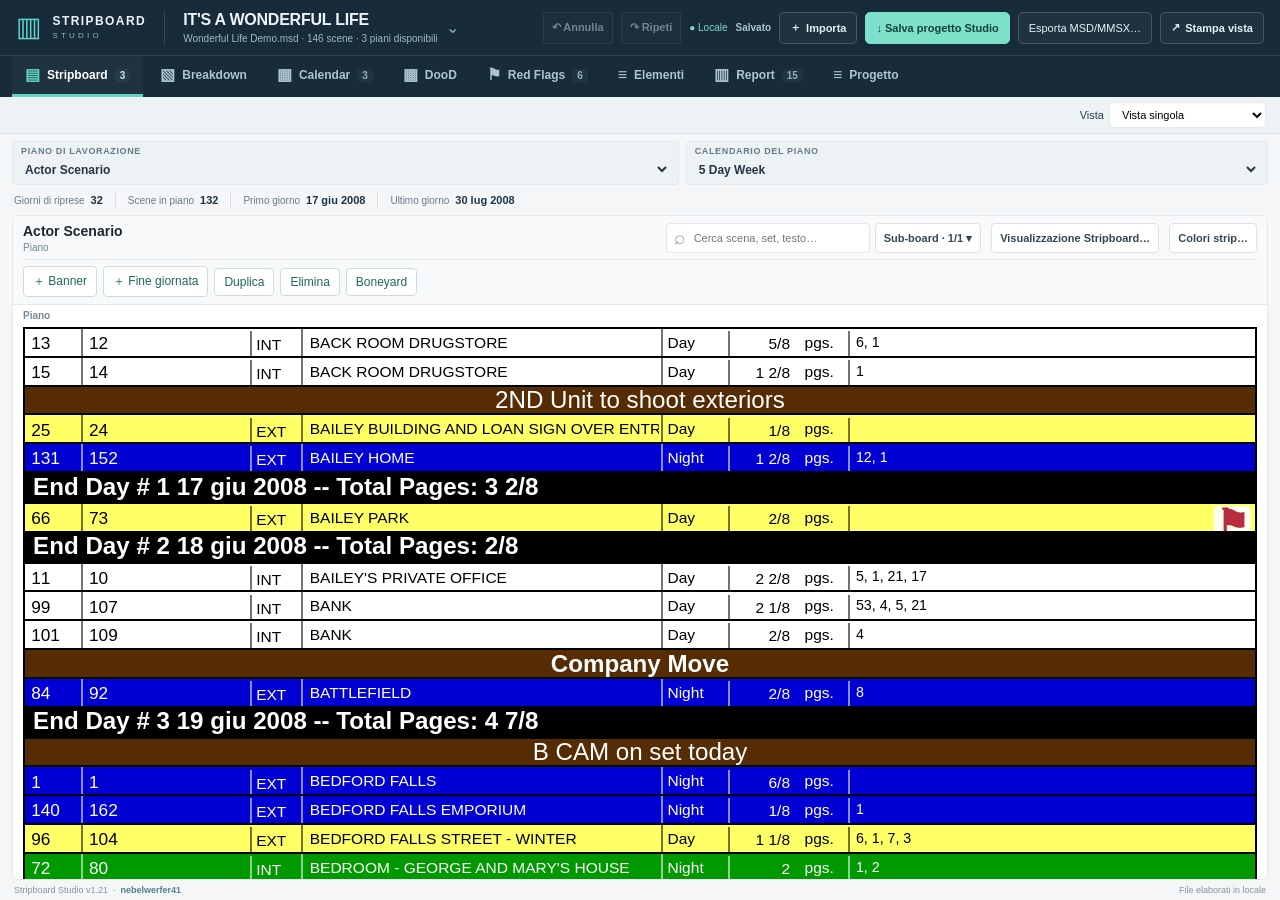
<file: index.html>
<!doctype html>
<html lang="it">
<head>
  <meta charset="utf-8">
  <meta name="viewport" content="width=device-width, initial-scale=1">
  <meta name="theme-color" content="#ffffff">
  <meta name="apple-mobile-web-app-capable" content="yes">
  <meta name="apple-mobile-web-app-status-bar-style" content="default">
  <meta name="apple-mobile-web-app-title" content="Stripboard Studio">
  <title>Stripboard Studio</title>
  <link rel="manifest" href="manifest.webmanifest">
  <link rel="apple-touch-icon" href="assets/apple-touch-icon.png">
  <link rel="icon" type="image/png" sizes="192x192" href="assets/icon-192.png">
  <link rel="icon" type="image/png" sizes="512x512" href="assets/icon-512.png">
  <link rel="stylesheet" href="assets/style.css">
  <link rel="stylesheet" href="assets/document-editor.css">
  <link rel="stylesheet" href="assets/workspace-ui.css">
</head>
<body>
  <div class="shell">
    <header class="app-header">
      <div class="topbar">
        <div class="brand" aria-label="Stripboard Studio"><span class="brand-mark" aria-hidden="true">▥</span><span><strong>STRIPBOARD</strong><small>STUDIO</small></span></div>
        <details class="project-heading"><summary><div><h1 id="projectTitle">Stripboard Studio</h1><p id="projectSubtitle">Caricamento del progetto…</p></div><span aria-hidden="true">⌄</span></summary><div class="project-menu"><div class="control" id="projectControl"><label for="projectSelect">PROGETTO</label><select id="projectSelect"><option value="wonderful">Wonderful Life</option></select></div><button id="newDocumentButton" type="button">＋ Nuovo progetto</button></div></details>
        <div class="top-actions"><button id="undoMoveButton" class="subtle-button" type="button" disabled aria-label="Annulla" title="Annulla l’ultima modifica">↶ Annulla</button><button id="redoMoveButton" class="subtle-button" type="button" disabled aria-label="Ripeti" title="Ripristina l’ultima modifica annullata">↷ Ripeti</button><span class="local-badge" title="File elaborati in locale">● Locale</span><span id="dirtyIndicator" role="status">Salvato</span><label class="upload" tabindex="0" role="button" aria-label="Importa un progetto .msd, .mmsx o .studio.json"><input id="fileInput" type="file" accept=".msd,.mmsx,.studio.json">＋ <span>Importa</span></label><button id="saveButton" title="Salva tutto il progetto in un file .studio.json" type="button">↓ Salva progetto Studio</button><button id="exportButton" title="Crea una copia MSD o MMSX per Movie Magic Scheduling" type="button">Esporta MSD/MMSX…</button><button id="printButton" class="print-button" aria-label="Stampa vista" title="Stampa vista" type="button">↗ <span>Stampa vista</span></button></div>
      </div>
      <nav class="primary-nav" aria-label="Navigazione principale">
        <button class="nav active" id="boardNav" title="Durante un drag, tieni la strip qui per aprire la Stripboard" type="button" aria-current="page"><span aria-hidden="true">▤</span> Stripboard <em id="boardCount">—</em></button>
        <button class="nav" id="breakdownNav" type="button"><span aria-hidden="true">▧</span> Breakdown</button>
        <button class="nav" id="calendarNav" title="Durante un drag, tieni la strip qui per aprire Calendar" type="button"><span aria-hidden="true">▦</span> Calendar <em id="calendarCount">—</em></button>
        <button class="nav" id="doodNav" type="button"><span aria-hidden="true">▦</span> DooD</button>
        <button class="nav" id="redFlagNav" type="button" title="Red Flag Entry"><span aria-hidden="true">⚑</span> Red Flags <em id="redFlagCount">—</em></button>
        <button class="nav" id="dataNav" type="button" title="Elementi e categorie"><span aria-hidden="true">≡</span> Elementi</button>
        <button class="nav" id="reportNav" type="button"><span aria-hidden="true">▥</span> Report <em id="reportCount">—</em></button>
        <button class="nav" id="projectNav" type="button"><span aria-hidden="true">≡</span> Progetto</button>
      </nav>
    <div class="workspace-toolbar" id="workspaceToolbar"><button type="button" id="previewButton" aria-expanded="false">Breakdown</button><label id="workspaceLayoutControl">Vista <select id="workspaceLayout"><option value="single">Vista singola</option><option value="board-breakdown">Stripboard + Breakdown</option><option value="calendar-breakdown">Calendar + Breakdown</option><option value="calendar-board">Calendar + Stripboard</option></select></label></div></header>
    <main class="main">
      <div class="page">
        <div id="status" class="status" hidden></div>
        <section class="controls" id="controls">
          <div class="control" id="boardControl"><label for="boardSelect">PIANO DI LAVORAZIONE</label><div class="board-choice"><select id="boardSelect"></select></div></div>
          <div class="control" id="calendarControl"><label for="calendarSelect">CALENDARIO DEL PIANO</label><select id="calendarSelect"></select></div>
        </section>
        <section class="stats" id="stats" aria-label="Riepilogo del piano"></section>
        <section class="content-panel">
          <div class="panel-header"><div class="panel-heading"><div class="section-kicker" id="sectionKicker">PIANO DI LAVORAZIONE</div><h2 id="viewTitle">Stripboard</h2><p id="viewSubtitle"></p></div><div class="panel-tools" id="panelTools"><label class="search-wrap"><span aria-hidden="true">⌕</span><input id="search" type="search" aria-label="Cerca nelle strip o nel report" placeholder="Cerca scena, set, testo…"></label><div class="subboard-picker"><button id="toggleUnscheduled" class="subtle-button" type="button" aria-expanded="false" aria-controls="subboardMenu">Sub-board ▾</button><div id="subboardMenu" class="subboard-menu" role="group" aria-label="Sub-board da mostrare" hidden></div></div></div><button id="displaySettingsButton" class="subtle-button" type="button">Visualizzazione…</button><button id="stripColorsButton" class="subtle-button" type="button">Colori strip…</button><div id="boardEditingControls" class="view-editing-controls" hidden></div></div>

          <div id="workspaceViews" class="workspace-views">
          <div id="boardView" class="view"></div>
          <div id="doodView" class="view" hidden></div>
          <div id="reportView" class="view" hidden></div>
          <div id="calendarView" class="view" hidden></div>
          <div id="redFlagView" class="view" hidden></div>
          <div id="dataView" class="view" hidden></div>
          <div id="projectView" class="view" hidden><div id="productionInfo"></div></div>
          <div id="workspaceSplitter" class="workspace-splitter" role="separator" aria-label="Ridimensiona pannelli" aria-orientation="vertical" aria-valuemin="25" aria-valuemax="75" aria-valuenow="55" tabindex="0" hidden></div>
          <aside id="breakdownPreview" class="view breakdown-preview" aria-label="Anteprima Breakdown" hidden></aside>
          </div>
        </section>
        <footer>Stripboard Studio v1.21 <span>·</span> <a href="https://github.com/nebelwerfer41" target="_blank" rel="noopener noreferrer">nebelwerfer41</a><span class="footer-local">File elaborati in locale</span></footer>
      </div>
    </main>
  </div>
  <div id="displayOptions" hidden><div class="options-row">
          <div class="control" id="layoutControl"><label for="layoutSelect" id="layoutLabel">LAYOUT STRIPBOARD</label><select id="layoutSelect"></select></div>
          <section class="report-options" id="reportOptions" aria-label="Parametri generali del report" hidden>
            <label title="Separate records with a line"><input id="reportSeparateRecords" type="checkbox"> Separa record con una linea</label>
          </section>
          <section class="visibility-options" id="visibilityOptions" aria-label="Visibilità delle righe">
            <label><input id="hideBanners" type="checkbox"> Nascondi banner</label>
            <label><input id="hideDayBreaks" type="checkbox"> Nascondi fine giornata</label>
          </section>
          <div id="boardFieldPicker" hidden></div>
        </div></div>
  <dialog class="studio-overlay" id="moveDialog" aria-labelledby="moveTitle"><form method="dialog" id="moveForm"><h2 id="moveTitle">Sposta strip</h2><p id="moveSource"></p><label for="moveGroup">Destinazione</label><select id="moveGroup"></select><label for="movePosition">Posizione</label><select id="movePosition"></select><div class="dialog-actions"><button value="cancel" type="submit">Annulla</button><button value="move" type="submit">Sposta</button></div></form></dialog>
  <script type="module" src="assets/app.js"></script>
<dialog id="exportDialog" class="studio-overlay export-overlay" aria-labelledby="exportTitle" aria-describedby="exportHelp">
  <header class="overlay-header"><h2 id="exportTitle">Esporta MSD/MMSX</h2><button id="exportClose" type="button" aria-label="Chiudi">×</button></header>
  <p id="exportHelp" class="overlay-help">Crea una copia per Movie Magic Scheduling. Per conservare tutto il lavoro, usa Salva progetto Studio (.studio.json).</p>
  <div class="overlay-form-grid export-options">
    <label>Formato destinazione <select id="exportFormat"><option value="msd">MSD · MMS6</option><option value="mmsx">MMSX · MMS10</option></select></label>
    <label>Leggi le quantità <select id="exportQuantityMode" aria-describedby="exportQuantityHelp"><option value="project">Come nel progetto</option><option value="explicit">MMS10 · quantità per scena</option><option value="name">MMS6 · quantità dal nome</option></select></label>
    <label id="exportQuantityStyleLabel" class="span-all">Nomi quantità MSD <select id="exportQuantityStyle"><option value="">Come nel progetto</option><option value="suffix">Nome (quantità)</option><option value="prefix">quantità Nome</option></select></label>
  </div>
  <p id="exportQuantityHelp" class="overlay-help"></p>
  <div id="exportReport" class="export-review" role="region" aria-label="Compatibilità dell’esportazione" tabindex="0"></div>
  <div class="export-footer">
    <p class="overlay-help">L’esportazione mantiene lo stato delle modifiche non salvate.</p>
    <label id="exportLossLabel" class="export-loss"><input type="checkbox" id="exportAcceptLoss"> <span>Confermo le trasformazioni e le perdite elencate</span></label>
    <p id="exportError" role="alert" hidden></p>
    <div class="dialog-actions"><button id="exportCancel" type="button">Annulla</button><button id="exportConfirm" class="export-primary" type="button">Esporta</button></div>
  </div>
</dialog>
</body>
</html>
</file>
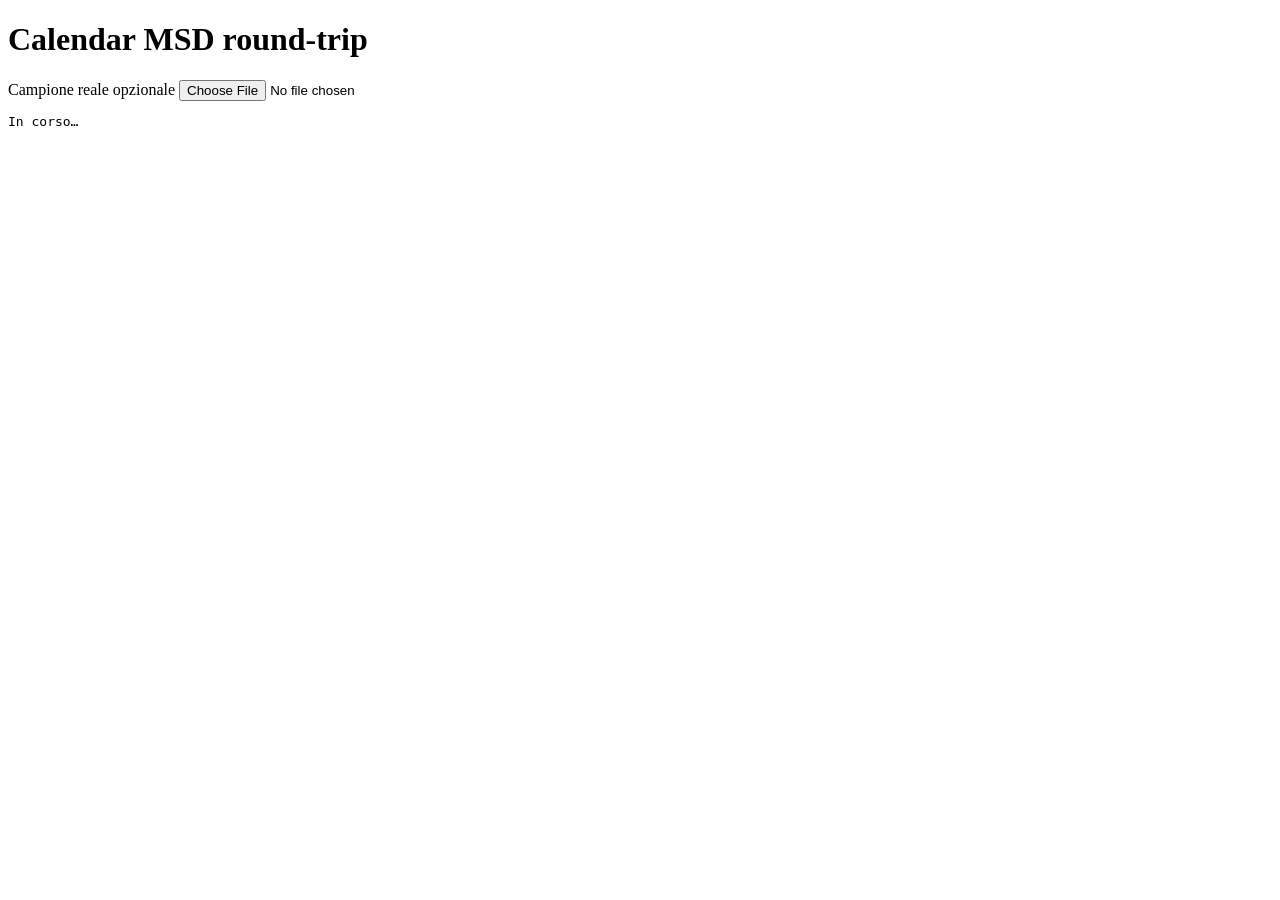
<file: tests/calendar-roundtrip.html>
<!doctype html><html lang="it"><meta charset="utf-8"><title>Calendar MSD round-trip</title><body><h1>Calendar MSD round-trip</h1><label>Campione reale opzionale <input id="file" type="file" accept=".msd"></label><pre id="result">In corso…</pre><script type="module">
import {parseMsd} from '../assets/msd-parser.js';
import {serializeMsd as serializeNativeMsd} from '../assets/msd-writer.js';
// This harness explicitly accepts the documented Studio date-extension uncertainty.
const serializeMsd=project=>serializeNativeMsd(project,{acceptLoss:true});
import {moveCalendarItems,editCalendar,previewReschedule,rescheduleCalendar,snapshotProduction,restoreProduction} from '../assets/calendar-commands.js';
import {calendarDate,boardWithCalendar} from '../assets/production-data.js';
import {calendarPlanEntries,calendarDayContent} from '../assets/calendar-selectors.js';
const equal=(a,b)=>JSON.stringify(a)===JSON.stringify(b);
const bytesEqual=(a,b)=>a.byteLength===b.byteLength&&new Uint8Array(a).every((v,i)=>v===new Uint8Array(b)[i]);
const order=p=>p.boards.map(b=>b.scheduledGroups.map(g=>g.strips.map(s=>s.sourceKey)));
const dates=p=>p.boards.map(b=>b.scheduledGroups.map(g=>g.date));
async function run(bytes,name){
 const lines=[];let failures=0;const check=(label,ok)=>{lines.push(`${ok?'✓':'✗'} ${label}`);if(!ok)failures++};
 try{
 const p=await parseMsd(bytes,name),b=p.boards.find(b=>b.scheduledGroups.some(g=>g.kind==='ScheduleDay')),id=b.calendarId,c=p.calendars.find(c=>c.id===id),initial=snapshotProduction(p),originalDates=dates(p),originalOrder=order(p);
 check('no-op binariamente identico',bytesEqual(bytes,serializeMsd(p)));
 const other=p.calendars.find(x=>x.id!==id);
 if(other){
  const projected=boardWithCalendar(p,b.name,other.id),entries=calendarPlanEntries(p,b.name,new Set([b.segmentId]),other.id);
  check('cambio calendario conserva tutte le giornate',entries.length===b.scheduledGroups.length);
  check('Calendar e Stripboard mostrano le stesse date proiettate',equal(entries.map(e=>e.group.date),projected.scheduledGroups.map(g=>g.date)));
  check('strip e posizioni originali conservate',entries.every(e=>e.group.strips===b.scheduledGroups[e.groupIndex].strips&&e.board.name===b.name));
  const day=entries.find(e=>e.group.kind==='ScheduleDay'&&e.group.date);
  check('giornata proiettata disponibile nella griglia',day&&calendarDayContent(p,other.id,day.group.date,entries).days.some(e=>e.group.id===day.group.id));
  check('ritorno al calendario originale ripristina la vista',calendarPlanEntries(p,b.name,new Set([b.segmentId]),id).every(e=>e.group===b.scheduledGroups[e.groupIndex]));
 }
 calendarDate(c,'2030-01-01');check('consultazione senza mutazione',equal(dates(p),originalDates)&&bytesEqual(bytes,serializeMsd(p)));
 editCalendar(p,{calendarId:id,weekday:'Mon',off:c.daysOff.Mon!=='1'});
 check('regole separate dalle date',equal(dates(p),originalDates));
 const ruleBytes=serializeMsd(p),ruleOpen=await parseMsd(ruleBytes,'rules.msd');
 check('regole e date conservate dopo riapertura',ruleOpen.calendars.find(c=>c.id===id).daysOff.Mon===c.daysOff.Mon&&equal(dates(ruleOpen),originalDates));
 check('date inferite conservate con estensione esplicita',ruleOpen.boards.find(x=>x.name===b.name).scheduledGroups.filter(g=>g.kind==='ScheduleDay').every(g=>g.dateLocked&&g.dateOrigin==='inferred'));
 const iso=c.scheduleDates.ProductionStartDate.iso;
 for(const type of ['workday','offday','holiday','travel']){
  editCalendar(p,{calendarId:id,date:iso,type});const opened=await parseMsd(serializeMsd(p),'exception.msd'),status=calendarDate(opened.calendars.find(c=>c.id===id),iso);
  check(`eccezione ${type} salvata`,status.working===(type==='workday')&&status.specialDay.attributes[{workday:'ExceptionWorkday',offday:'Off',holiday:'Holiday',travel:'CompanyTravel'}[type]]==='1');
 }
 editCalendar(p,{calendarId:id,date:iso,type:null});check('rimozione eccezione salvata',!(await parseMsd(serializeMsd(p))).calendars.find(c=>c.id===id).specialDays.some(s=>s.date===iso));
 editCalendar(p,{calendarId:id,weekday:'Fri',off:true});editCalendar(p,{calendarId:id,startDate:'2008-06-20'});
 const rules=snapshotProduction(p),preview=previewReschedule(p,id);check('anteprima esplicita include tutti i piani condivisi',preview.length===p.boards.filter(b=>b.calendarId===id).length);
 rescheduleCalendar(p,id,preview);check('ordine strip e confini preservati',equal(order(p),originalOrder));check('primo giorno ancora anche se non lavorativo',preview.filter(x=>x.changes.length).every(x=>x.changes[0]?.to==='2008-06-20'&&x.anchorConflict));
 const replan=snapshotProduction(p),saved=serializeMsd(p),reopened=await parseMsd(saved,'saved.msd');
 check('date ripianificate persistenti',equal(dates(reopened),dates(p)));check('inizio riprese persistente',reopened.calendars.find(c=>c.id===id).scheduleDates.ProductionStartDate.iso==='2008-06-20');
 check('save dopo riapertura no-op identico',bytesEqual(saved,serializeMsd(reopened)));
 const sectionBytes=(p,bytes,section)=>new Uint8Array(bytes).slice(section.offset,section.offset+section.length);
 for(const section of p.sourceDocument.sections.filter(s=>!['StripBoardMgr','CalendarMgr'].includes(s.root))){const after=reopened.sourceDocument.sections.find(s=>s.root===section.root);check(`sezione ${section.root} identica`,bytesEqual(sectionBytes(p,bytes,section),sectionBytes(reopened,saved,after)))}
 check('eventi e red flags fissi',equal(p.redFlags.map(f=>[f.id,f.startDate,f.endDate]),reopened.redFlags.map(f=>[f.id,f.startDate,f.endDate])));
 restoreProduction(p,rules);check('Undo ripianificazione ripristina date',equal(dates(p),originalDates));restoreProduction(p,replan);check('Redo ripristina date ripianificate',equal(dates(p),dates(reopened)));
 restoreProduction(p,initial);check('Undo completo restituisce byte originali',bytesEqual(bytes,serializeMsd(p)));
 const originalKeys=b.scheduledGroups.flatMap(g=>g.strips.map(s=>s.sourceKey)).sort(),source=b.scheduledGroups[0].strips[0],to={boardName:b.name,calendarId:id,date:'2030-01-02'};
 moveCalendarItems(p,{boardName:b.name,sourceKeys:[source.sourceKey],to});
 const created=b.scheduledGroups.find(g=>g.date===to.date),dragSaved=serializeMsd(p),dragOpen=await parseMsd(dragSaved,'drag.msd');
 check('drop su data vuota crea una giornata',created?.created&&created.strips[0]===source);
 check('tutte le strip conservate nel modello',equal(b.scheduledGroups.flatMap(g=>g.strips.map(s=>s.sourceKey)).sort(),originalKeys));
 check('nuova data e scena persistono',dragOpen.boards.find(x=>x.name===b.name).scheduledGroups.some(g=>g.date===to.date&&g.strips.some(s=>s.bdsId===source.bdsId)));
 check('date originali non ripianificate',equal(b.scheduledGroups.filter(g=>!g.created).map(g=>g.date),originalDates[p.boards.indexOf(b)]));
 check('date bloccate conservate alla riapertura',equal(dates(dragOpen),dates(p)));
 check('nuovo save no-op dopo riapertura',bytesEqual(dragSaved,serializeMsd(dragOpen)));
 restoreProduction(p,initial);check('Undo nuova giornata restituisce byte originali',bytesEqual(bytes,serializeMsd(p)));
 }catch(error){failures++;lines.push(`✗ ${error.stack}`)}
 document.querySelector('#result').textContent=lines.join('\n')+`\n${failures?'ERRORI: '+failures:'TUTTI I CONTROLLI SUPERATI'}`;document.body.dataset.passed=String(!failures);
}
document.querySelector('#file').addEventListener('change',async e=>{const file=e.target.files[0];if(file){delete document.body.dataset.passed;await run(await file.arrayBuffer(),file.name)}});
await run(await (await fetch('../samples/Wonderful%20Life%20Demo.msd')).arrayBuffer(),'MSD 06 reale incluso');
</script></body></html>
</file>
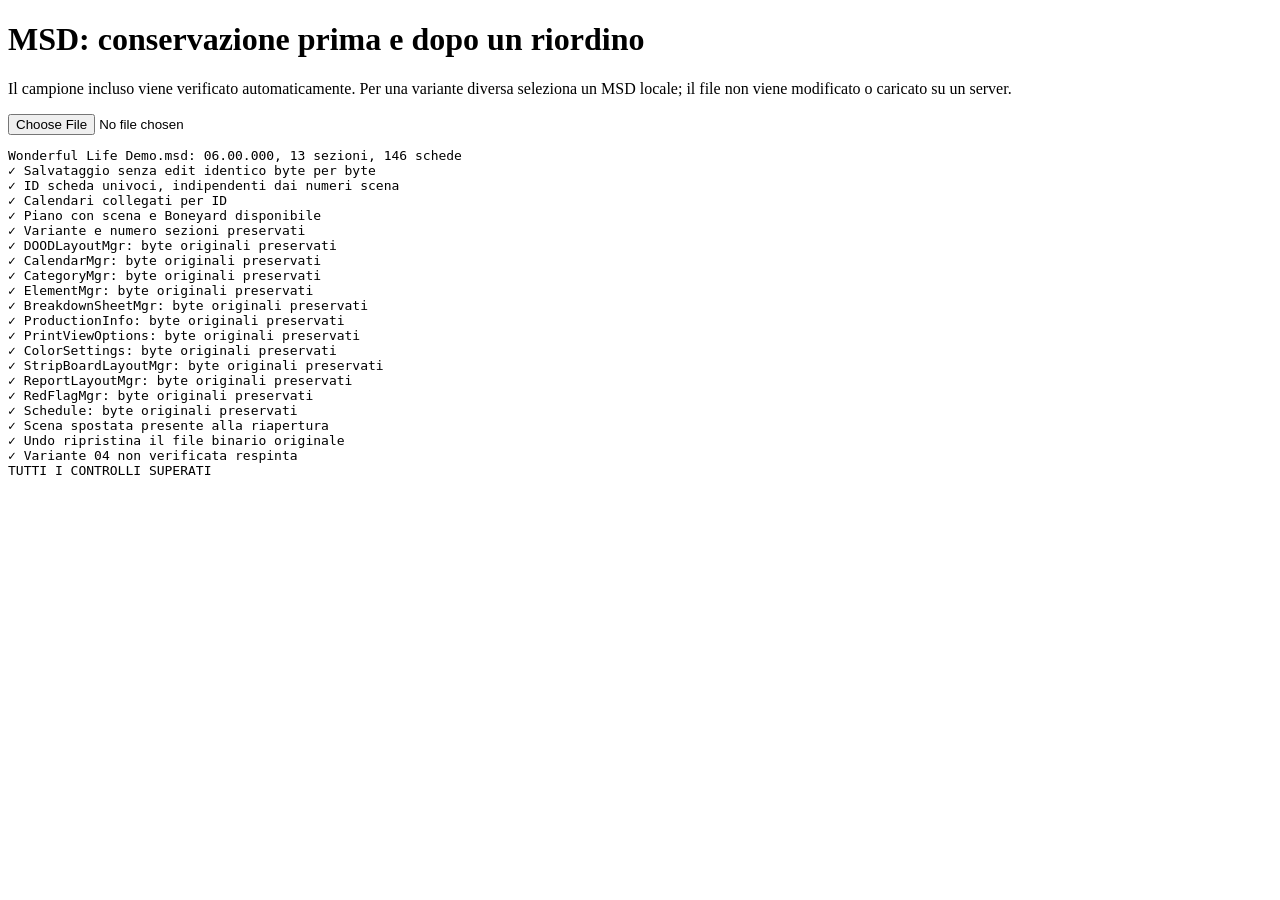
<file: tests/conservation.html>
<!doctype html><html lang="it"><meta charset="utf-8"><title>MSD: conservazione delle varianti</title>
<body><h1>MSD: conservazione prima e dopo un riordino</h1><p>Il campione incluso viene verificato automaticamente. Per una variante diversa seleziona un MSD locale; il file non viene modificato o caricato su un server.</p><input id="sample" type="file" accept=".msd"><pre id="result">In corso…</pre>
<script type="module">
import {parseMsd} from '../assets/msd-parser.js';
import {serializeMsd as serializeNativeMsd} from '../assets/msd-writer.js';
// This harness explicitly accepts the documented Studio date-extension uncertainty.
const serializeMsd=project=>serializeNativeMsd(project,{acceptLoss:true});
import {moveBoardItems,snapshotBoardOrder,restoreBoardOrder} from '../assets/scheduling.js';
const same=(a,b)=>{a=new Uint8Array(a);b=new Uint8Array(b);return a.length===b.length&&a.every((value,index)=>value===b[index])};
async function verify(buffer,name){
 const lines=[];document.body.dataset.passed='running';
 const check=(label,ok)=>{if(!ok)throw Error(label);lines.push(`✓ ${label}`)};
 try{
  const p=await parseMsd(buffer,name);lines.push(`${name}: ${p.sourceDocument.scheduleVersion}, ${p.sourceDocument.sections.length} sezioni, ${p.scenes.length} schede`);
  check('Salvataggio senza edit identico byte per byte',same(serializeMsd(p),buffer));
  check('ID scheda univoci, indipendenti dai numeri scena',new Set(p.scenes.map(s=>s.id)).size===p.scenes.length);
  check('Calendari collegati per ID',p.boards.every(b=>p.calendars.some(c=>c.id===b.calendarId)));
  const board=p.boards.find(b=>b.scheduledGroups.some(g=>g.strips.some(s=>s.kind==='scene'))&&b.unscheduledGroups.length);
  check('Piano con scena e Boneyard disponibile',Boolean(board));
  const before=snapshotBoardOrder(board),strip=board.scheduledGroups.flatMap(g=>g.strips).find(s=>s.kind==='scene');
  moveBoardItems(p,{boardName:board.name,sourceKeys:[strip.sourceKey],to:{container:'unscheduledGroups',groupIndex:0,stripIndex:0}});
  const saved=serializeMsd(p),round=await parseMsd(saved,'roundtrip.msd');
  check('Variante e numero sezioni preservati',round.sourceDocument.scheduleVersion===p.sourceDocument.scheduleVersion&&round.sourceDocument.sections.length===p.sourceDocument.sections.length);
  for(const section of p.sourceDocument.sections)if(section.root!=='StripBoardMgr'){
   const reopened=round.sourceDocument.sections.find(s=>s.root===section.root);
   check(`${section.root}: byte originali preservati`,Boolean(reopened)&&same(buffer.slice(section.offset,section.offset+section.length),saved.slice(reopened.offset,reopened.offset+reopened.length)));
  }
  check('Scena spostata presente alla riapertura',round.boards.find(b=>b.name===board.name).unscheduledGroups.flatMap(g=>g.strips).some(s=>s.bdsId===strip.bdsId));
  restoreBoardOrder(board,before);check('Undo ripristina il file binario originale',same(serializeMsd(p),buffer));
  // Refuse an unobserved 04 variant even when its section count is otherwise valid.
  const invalid=buffer.slice(0),bytes=new Uint8Array(invalid);bytes.fill(0,192,256);bytes.set(new TextEncoder().encode('04.00.000'),192);bytes.fill(0,268,332);bytes.set(new TextEncoder().encode('UNKNOWN'),268);
  let refused=false;try{await parseMsd(invalid)}catch{refused=true}check('Variante 04 non verificata respinta',refused);
  lines.push('TUTTI I CONTROLLI SUPERATI');document.body.dataset.passed='true';
 }catch(error){lines.push(`ERRORE: ${error.message}`);document.body.dataset.passed='false'}
 document.querySelector('#result').textContent=lines.join('\n');
}
document.querySelector('#sample').addEventListener('change',async event=>{const file=event.target.files[0];if(file)await verify(await file.arrayBuffer(),file.name)});
await verify(await (await fetch('../samples/Wonderful Life Demo.msd')).arrayBuffer(),'Wonderful Life Demo.msd');
</script></body></html>
</file>
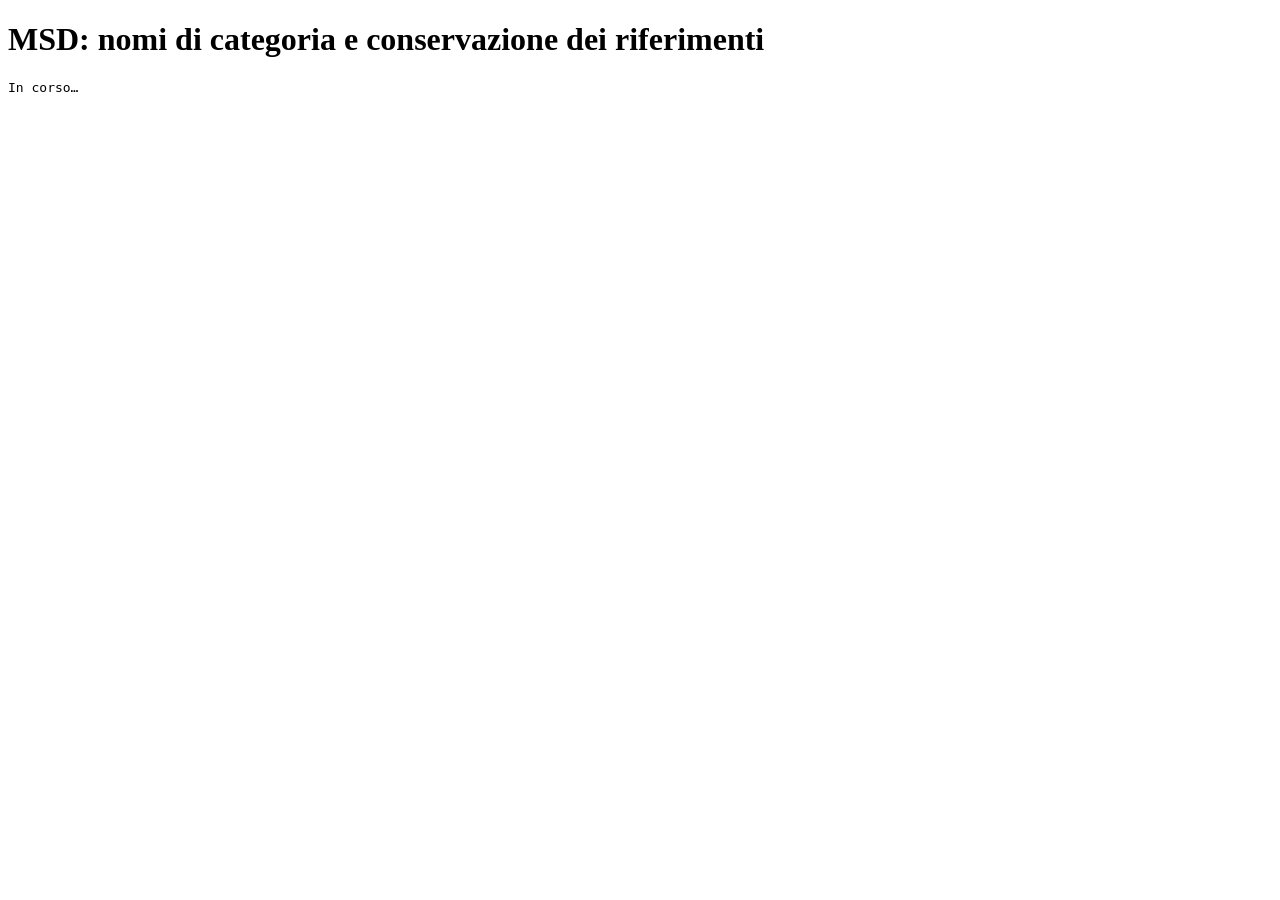
<file: tests/msd-categories.html>
<!doctype html><html lang="it"><meta charset="utf-8"><title>MSD: categorie personalizzate</title>
<body><h1>MSD: nomi di categoria e conservazione dei riferimenti</h1><pre id="result">In corso…</pre>
<script type="module">
import {parseMsd} from '../assets/msd-parser.js';
import {serializeMsd as serializeNativeMsd} from '../assets/msd-writer.js';
// This harness explicitly accepts the documented Studio date-extension uncertainty.
const serializeMsd=project=>serializeNativeMsd(project,{acceptLoss:true});
import {moveBoardItems,snapshotBoardOrder,restoreBoardOrder} from '../assets/scheduling.js';
import {renamedCategoryFixture} from './fixtures/msd.mjs';
const lines=[];
const check=(label,ok)=>{if(!ok)throw Error(label);lines.push(`✓ ${label}`)};
const same=(a,b)=>JSON.stringify(a)===JSON.stringify(b);
const sameBytes=(a,b)=>a.byteLength===b.byteLength&&new Uint8Array(a).every((x,i)=>x===new Uint8Array(b)[i]);
function verifyReferences(project,original,name){
 check(`${name}: conteggi e ID conservati`,same(project.counts,original.counts)&&same(project.scenes.map(s=>s.id),original.scenes.map(s=>s.id)));
 check(`${name}: categoria personalizzata presente`,project.categorySettings.some(c=>c.name===name));
 check(`${name}: associazioni elementi conservate`,project.scenes.every((s,i)=>{
  const before=original.scenes[i];
  return Object.getPrototypeOf(s.requirements)===null&&same(s.requirements[name],before.requirements['Cast Members'])&&
   same(s.elementRefs.filter(r=>r.category===name).map(r=>[r.name,r.resolved]),before.elementRefs.filter(r=>r.category==='Cast Members').map(r=>[r.name,r.resolved]));
 }));
 check(`${name}: elementi conservati`,same(project.elements.filter(e=>e.category===name).map(e=>e.name),original.elements.filter(e=>e.category==='Cast Members').map(e=>e.name)));
 check(`${name}: red flags conservate`,same(project.redFlags.filter(f=>f.target.category===name).map(f=>[f.target.element,f.targetResolved]),original.redFlags.filter(f=>f.target.category==='Cast Members').map(f=>[f.target.element,f.targetResolved])));
}
try{
 const bytes=await (await fetch('../samples/Wonderful Life Demo.msd')).arrayBuffer(),original=await parseMsd(bytes);
 for(const name of ['constructor','toString','__proto__']){
  const fixture=renamedCategoryFixture(original,'Cast Members',name),p=await parseMsd(fixture,`${name}.msd`);
  verifyReferences(p,original,name);
  check(`${name}: no-op identico byte per byte`,sameBytes(serializeMsd(p),fixture));
  const board=p.boards.find(b=>b.scheduledGroups.some(g=>g.strips.some(s=>s.kind==='scene'))&&b.unscheduledGroups.length),before=snapshotBoardOrder(board);
  const strip=board.scheduledGroups.flatMap(g=>g.strips).find(s=>s.kind==='scene');
  check(`${name}: trasferimento applicato`,moveBoardItems(p,{boardName:board.name,sourceKeys:[strip.sourceKey],to:{container:'unscheduledGroups',groupIndex:0,stripIndex:0}}));
  const saved=serializeMsd(p),round=await parseMsd(saved);
  verifyReferences(round,original,name);
  check(`${name}: trasferimento persistente`,round.boards.find(b=>b.name===board.name).unscheduledGroups.flatMap(g=>g.strips).some(s=>s.bdsId===strip.bdsId));
  for(const section of p.sourceDocument.sections)if(section.root!=='StripBoardMgr'){
   const reopened=round.sourceDocument.sections.find(s=>s.root===section.root);
   check(`${name}: ${section.root} conservata`,sameBytes(fixture.slice(section.offset,section.offset+section.length),saved.slice(reopened.offset,reopened.offset+reopened.length)));
  }
  restoreBoardOrder(board,before);check(`${name}: Undo binario`,sameBytes(serializeMsd(p),fixture));
 }
 lines.push('TUTTI I CONTROLLI SUPERATI');document.body.dataset.passed='true';
}catch(error){lines.push(`ERRORE: ${error.message}`);document.body.dataset.passed='false'}
document.querySelector('#result').textContent=lines.join('\n');
</script></body></html>
</file>
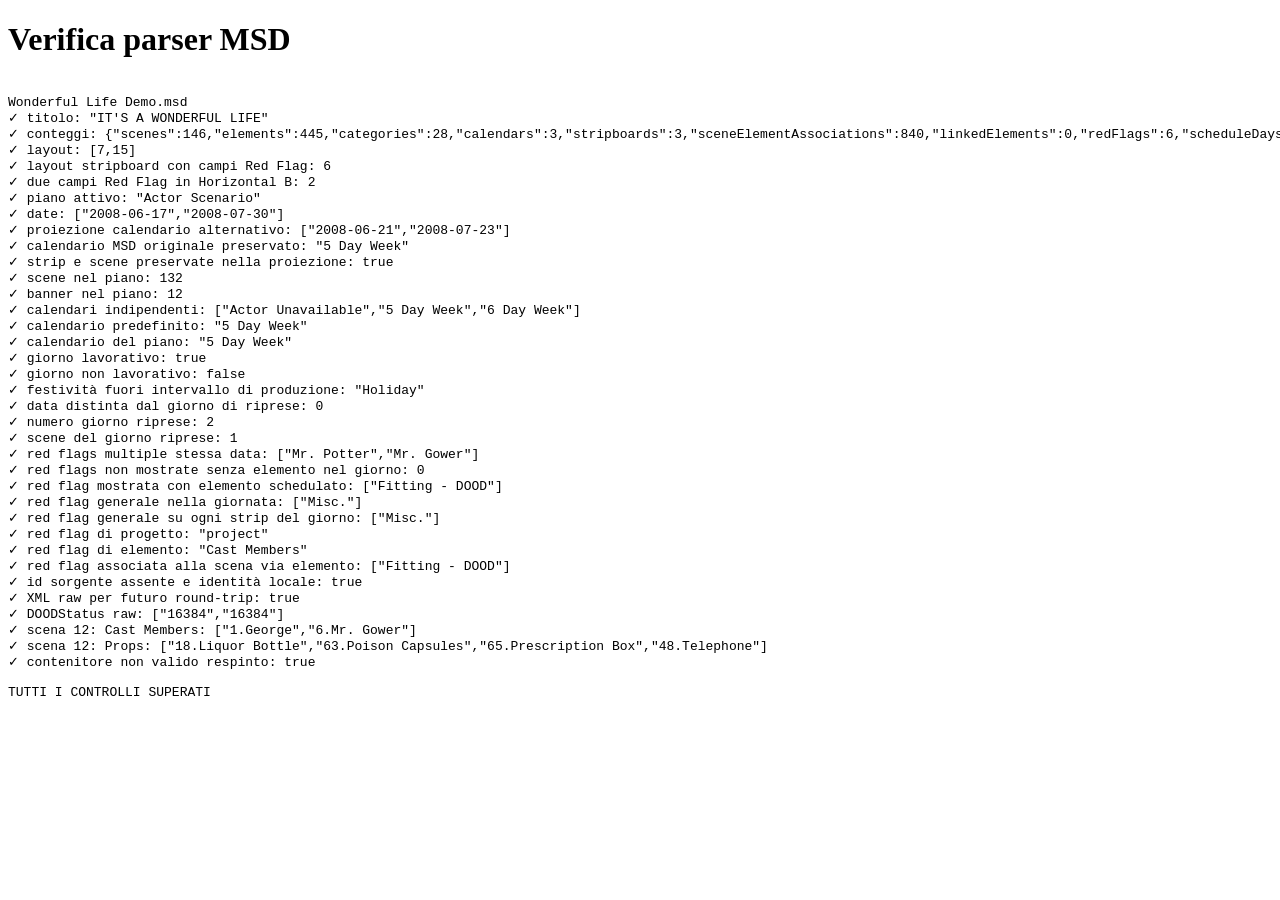
<file: tests/parser.html>
<!doctype html>
<html lang="it"><meta charset="utf-8"><title>Verifica parser MSD</title>
<body><h1>Verifica parser MSD</h1><pre id="result">In corso…</pre>
<script type="module">
import {parseMsd} from '../assets/msd-parser.js';
import {sortCategoryElements,elementLabel} from '../assets/element-format.js';
import {selectedCalendar,getCalendarDate,shootingDaysOnDate,scenesForShootingDay,boardWithCalendar,
  redFlagsOnDate,redFlagsForShootingDay,redFlagsForScene,redFlagsForStrip} from '../assets/production-data.js';
const fixtures=[
  {file:'Wonderful Life Demo.msd',title:"IT'S A WONDERFUL LIFE",activeBoard:'Actor Scenario',
    counts:{scenes:146,elements:445,categories:28,calendars:3,stripboards:3,sceneElementAssociations:840,linkedElements:0,redFlags:6,scheduleDays:87,unscheduledDays:0},
    layouts:[7,15],dates:['2008-06-17','2008-07-30'],scenes:132,banners:12}
];
const lines=[];let failures=0;
function check(label,actual,expected){const okay=JSON.stringify(actual)===JSON.stringify(expected);lines.push(`${okay?'✓':'✗'} ${label}: ${JSON.stringify(actual)}`);if(!okay){failures++;lines.push(`  atteso: ${JSON.stringify(expected)}`)}}
for(const fixture of fixtures){
  try{
    const response=await fetch('../samples/'+encodeURIComponent(fixture.file));
    if(!response.ok)throw Error(`HTTP ${response.status}`);
    const bytes=await response.arrayBuffer(),project=await parseMsd(bytes,fixture.file);
    const board=project.boards.find(x=>x.name===project.activeBoard);
    lines.push(`\n${fixture.file}`);
    check('titolo',project.title,fixture.title);
    check('conteggi',project.counts,{...fixture.counts,events:0});
    check('layout', [project.stripLayouts.length,project.reportLayouts.length],fixture.layouts);
    check('layout stripboard con campi Red Flag',project.stripLayouts.filter(layout=>layout.fields.some(field=>field.tag==='BDSRedFlagField')).length,6);
    check('due campi Red Flag in Horizontal B',project.stripLayouts.find(layout=>layout.name==='Horizontal B').fields.filter(field=>field.tag==='BDSRedFlagField').length,2);
    check('piano attivo',project.activeBoard,fixture.activeBoard);
    check('date',[board.dateAudit.firstDate,board.dateAudit.lastDate],fixture.dates);
    const alternate=boardWithCalendar(project,'Actor Scenario','6 Day Week');
    check('proiezione calendario alternativo',[alternate.scheduledGroups.find(g=>g.shootingDayNumber===5)?.date,alternate.dateAudit.lastDate],['2008-06-21','2008-07-23']);
    check('calendario MSD originale preservato',board.calendarName,'5 Day Week');
    check('strip e scene preservate nella proiezione',alternate.scheduledGroups[0].strips===board.scheduledGroups[0].strips,true);
    check('scene nel piano',board.scheduledGroups.flatMap(g=>g.strips).filter(x=>x.kind==='scene').length,fixture.scenes);
    check('banner nel piano',board.scheduledGroups.flatMap(g=>g.strips).filter(x=>x.kind==='banner').length,fixture.banners);
    check('calendari indipendenti',project.calendars.map(c=>c.name),['Actor Unavailable','5 Day Week','6 Day Week']);
    check('calendario predefinito',project.defaultCalendar,'5 Day Week');
    check('calendario del piano',selectedCalendar(project).name,'5 Day Week');
    check('giorno lavorativo',getCalendarDate(project,'5 Day Week','2008-06-18').working,true);
    check('giorno non lavorativo',getCalendarDate(project,'5 Day Week','2008-06-21').working,false);
    check('festività fuori intervallo di produzione',getCalendarDate(project,'5 Day Week','2004-05-31').reason,'Holiday');
    check('data distinta dal giorno di riprese',shootingDaysOnDate(project,'5 Day Week','2008-06-21').length,0);
    check('numero giorno riprese',shootingDaysOnDate(project,'5 Day Week','2008-06-18').find(d=>d.boardName==='Actor Scenario')?.shootingDayNumber,2);
    check('scene del giorno riprese',scenesForShootingDay(project,'Actor Scenario',2).length,1);
    check('red flags multiple stessa data',redFlagsOnDate(project,'2008-06-27').map(f=>f.target.element),['Mr. Potter','Mr. Gower']);
    check('red flags non mostrate senza elemento nel giorno',redFlagsForShootingDay(project,'Actor Scenario',9).length,0);
    check('red flag mostrata con elemento schedulato',redFlagsForShootingDay(project,'Actor Scenario',27).map(f=>f.name),['Fitting - DOOD']);
    check('red flag generale nella giornata',redFlagsForShootingDay(project,'Actor Scenario',2).map(f=>f.name),['Misc.']);
    const secondDayScene=board.scheduledGroups.find(g=>g.shootingDayNumber===2).strips.find(s=>s.kind==='scene');
    check('red flag generale su ogni strip del giorno',redFlagsForStrip(project,secondDayScene.bdsId,'2008-06-18').map(f=>f.name),['Misc.']);
    check('red flag di progetto',redFlagsOnDate(project,'2008-06-18')[0].target.kind,'project');
    check('red flag di elemento',redFlagsOnDate(project,'2008-07-23')[0].target.category,'Cast Members');
    const scene=project.scenes.find(item=>item.scene==='12');
    check('red flag associata alla scena via elemento',redFlagsForScene(project,scene.bdsId,'2008-07-23').map(f=>f.name),['Fitting - DOOD']);
    check('id sorgente assente e identità locale',project.redFlags.map(f=>[f.sourceId,f.identitySource]).every(([id,source])=>id===null&&source==='entry-order'),true);
    check('XML raw per futuro round-trip',Boolean(project.sourceXmlSections.CalendarMgr&&project.sourceXmlSections.RedFlagMgr&&project.redFlags.every(f=>f.source?.tag==='RedFlagEntry')),true);
    check('DOODStatus raw',redFlagsOnDate(project,'2008-06-27').map(f=>f.doodStatus),['16384','16384']);
    for(const [category,expected] of [['Cast Members',['1.George','6.Mr. Gower']],['Props',['18.Liquor Bottle','63.Poison Capsules','65.Prescription Box','48.Telephone']]]){
      const elements=project.elements.filter(element=>element.category===category&&scene.requirements[category].includes(element.name));
      const settings=project.categorySettings.find(item=>item.name===category).attributes;
      check('scena 12: '+category,sortCategoryElements(elements,settings).map(elementLabel),expected);
    }
    const invalid=bytes.slice(0);new Uint8Array(invalid)[0]=0;
    let rejected=false;try{await parseMsd(invalid,fixture.file)}catch{rejected=true}
    check('contenitore non valido respinto',rejected,true);
  }catch(error){failures++;lines.push(`✗ ${fixture.file}: ${error.message}`)}
}
document.querySelector('#result').textContent=lines.join('\n')+`\n\n${failures?'ERRORI: '+failures:'TUTTI I CONTROLLI SUPERATI'}`;
document.body.dataset.passed=String(failures===0);
</script></body></html>
</file>
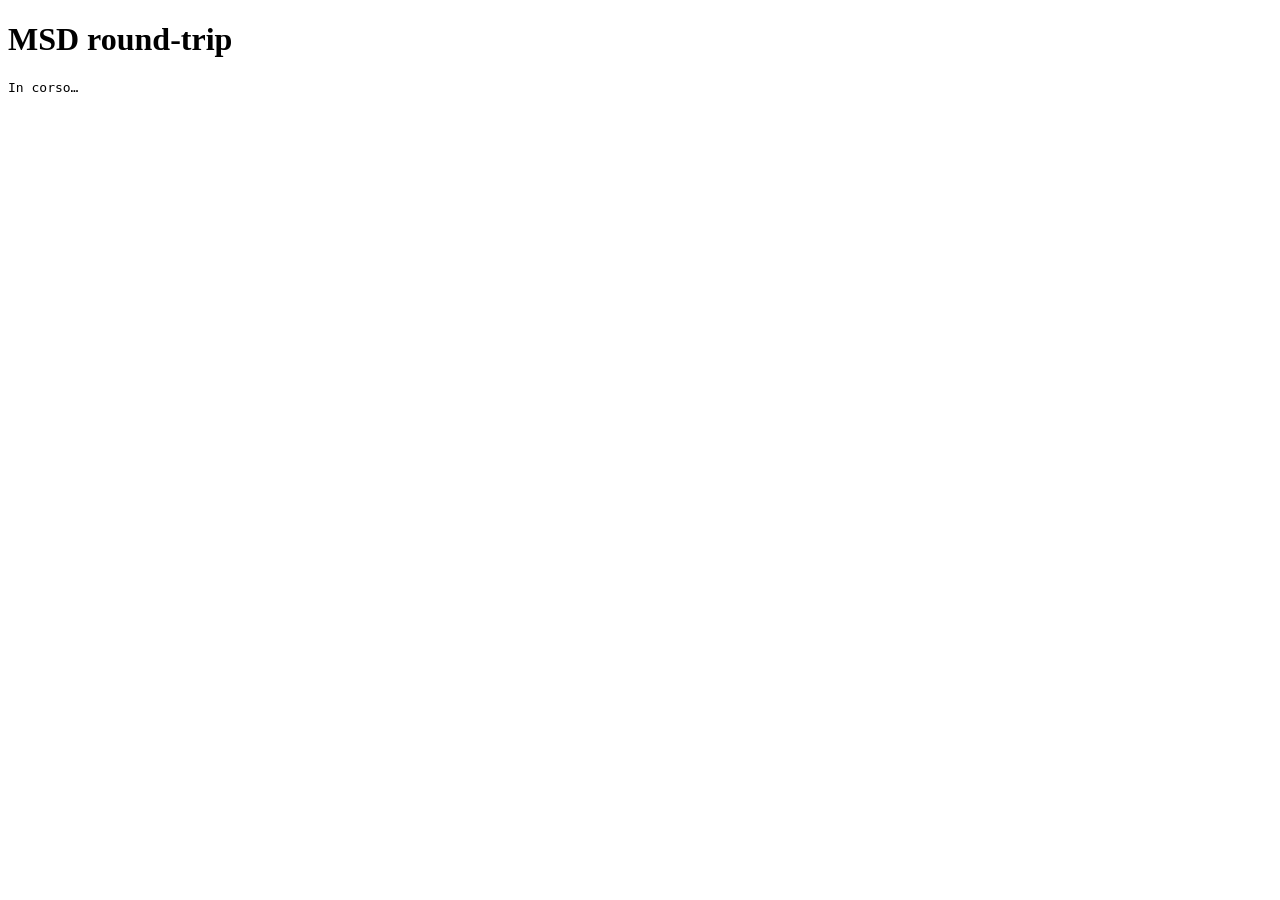
<file: tests/roundtrip.html>
<!doctype html><html lang="it"><meta charset="utf-8"><title>MSD round-trip</title>
<body><h1>MSD round-trip</h1><pre id="result">In corso…</pre><a id="downloadResult" hidden>Scarica MSD modificato di prova</a><script type="module">
import {parseMsd} from '../assets/msd-parser.js';
import {serializeMsd as serializeNativeMsd} from '../assets/msd-writer.js';
// This harness explicitly accepts the documented Studio date-extension uncertainty.
const serializeMsd=project=>serializeNativeMsd(project,{acceptLoss:true});
import {moveStrip,moveStrips,moveDayBreak,moveBoardItems,dayBreakKey,createStripboard,snapshotBoardOrder,restoreBoardOrder} from '../assets/scheduling.js';
const lines=[];let failures=0;
const check=(label,yes)=>{lines.push(`${yes?'✓':'✗'} ${label}`);if(!yes)failures++};
const same=(a,b)=>JSON.stringify(a)===JSON.stringify(b);
const bytesEqual=(a,b)=>a.byteLength===b.byteLength&&new Uint8Array(a).every((value,index)=>value===new Uint8Array(b)[index]);
const stripSignature=board=>[board.scheduledGroups,board.unscheduledGroups].map(groups=>groups.map(group=>({
  kind:group.kind,attributes:group.attributes,strips:group.strips.map(strip=>[strip.kind,strip.bdsId,strip.text])})));
const sectionBytes=(buffer)=>{
  const data=new Uint8Array(buffer),view=new DataView(buffer),map=view.getUint32(260),count=view.getUint32(264),result=new Map();
  for(let i=0;i<count;i++){
    const entry=map+i*332,offset=view.getUint32(entry+68),length=view.getUint32(entry+72);
    const name=new TextDecoder().decode(data.subarray(entry+76,entry+140)).replace(/\0.*$/s,'');
    result.set(name,data.slice(offset,offset+length));
  }
  return result;
};
try{
  const response=await fetch('../samples/Wonderful%20Life%20Demo.msd');
  if(!response.ok)throw Error(`HTTP ${response.status}`);
  const original=await response.arrayBuffer(),project=await parseMsd(original,'Wonderful Life Demo.msd');
  const noEdit=serializeMsd(project),reopenedNoEdit=await parseMsd(noEdit,'unchanged.msd');
  check('nessuna modifica: identità binaria',bytesEqual(original,noEdit));
  check('nessuna modifica: manager e record equivalenti',same(project.counts,reopenedNoEdit.counts)&&
    same(project.boards.map(stripSignature),reopenedNoEdit.boards.map(stripSignature))&&
    same(project.sourceXmlSections,reopenedNoEdit.sourceXmlSections));

  const board=project.boards.find(item=>item.name==='Actor Scenario');
  const first=board.scheduledGroups.findIndex(group=>group.kind==='ScheduleDay');
  const second=board.scheduledGroups.findIndex((group,index)=>index>first&&group.kind==='ScheduleDay');
  const beforeSame=board.scheduledGroups[first].strips.map(strip=>strip.sourceKey);
  check('move nello stesso giorno applicato al modello',moveStrip(project,{boardName:board.name,
    from:{container:'scheduledGroups',groupIndex:first,stripIndex:0},
    to:{container:'scheduledGroups',groupIndex:first,stripIndex:3}})&&
    !same(beforeSame,board.scheduledGroups[first].strips.map(strip=>strip.sourceKey)));
  const cross=board.scheduledGroups[first].strips[0];
  check('move tra giorni applicato al modello',moveStrip(project,{boardName:board.name,
    from:{container:'scheduledGroups',groupIndex:first,stripIndex:0},
    to:{container:'scheduledGroups',groupIndex:second,stripIndex:0}})&&
    board.scheduledGroups[second].strips[0]===cross);
  const grouped=board.scheduledGroups[first].strips.filter(strip=>strip.kind==='scene').slice(0,2);
  check('multi-drag tra giorni applicato al modello',moveStrips(project,{boardName:board.name,
    sourceKeys:grouped.map(strip=>strip.sourceKey),
    to:{container:'scheduledGroups',groupIndex:second,stripIndex:0}})&&
    board.scheduledGroups[second].strips[0]===grouped[0]&&board.scheduledGroups[second].strips[1]===grouped[1]);
  const dayBoundary=board.scheduledGroups[first];
  check('day break spostato con metadati del giorno intatti',moveDayBreak(project,{boardName:board.name,
    from:{container:'scheduledGroups',groupIndex:first},
    to:{container:'scheduledGroups',groupIndex:second,stripIndex:1}})&&
    board.scheduledGroups[first]===dayBoundary);
  const beforeYard=snapshotBoardOrder(board),boundaryKey=dayBreakKey(board.name,dayBoundary);
  check('day break trasferito nel boneyard',moveBoardItems(project,{boardName:board.name,
    sourceKeys:[boundaryKey],to:{container:'unscheduledGroups',groupIndex:0,stripIndex:0}}));
  const yardExport=serializeMsd(project),yardReopened=await parseMsd(yardExport,'yard-test.msd');
  const reopenedYardBoard=yardReopened.boards.find(item=>item.name===board.name);
  check('day break nel boneyard persistente dopo salvataggio',same(stripSignature(board),stripSignature(reopenedYardBoard)));
  const reopenedBoundary=reopenedYardBoard.unscheduledGroups.find(group=>group.kind==='UnscheduledDay');
  check('day break reimportato torna nel piano',moveBoardItems(yardReopened,{boardName:board.name,
    sourceKeys:[dayBreakKey(board.name,reopenedBoundary)],to:{container:'scheduledGroups',groupIndex:0,stripIndex:0}}));
  const restoredFile=await parseMsd(serializeMsd(yardReopened),'restored-test.msd');
  check('rientro nel piano persistente',same(stripSignature(reopenedYardBoard),stripSignature(restoredFile.boards.find(item=>item.name===board.name))));
  const yardBeforeSections=sectionBytes(original),yardAfterSections=sectionBytes(yardExport);
  check('trasferimento day break conserva tutte le sezioni opache',[...yardBeforeSections.keys()].filter(name=>name!=='StripBoardMgr')
    .every(name=>bytesEqual(yardBeforeSections.get(name).buffer,yardAfterSections.get(name).buffer)));
  restoreBoardOrder(board,beforeYard);
  const lastBoundary=board.scheduledGroups.filter(group=>group.kind==='ScheduleDay').at(-1);
  check('ultimo day break trasferito lasciando strip programmate senza giorno',moveBoardItems(project,{boardName:board.name,
    sourceKeys:[dayBreakKey(board.name,lastBoundary)],to:{container:'unscheduledGroups',groupIndex:0,stripIndex:0}}));
  const lastReopened=await parseMsd(serializeMsd(project),'last-day-yard.msd');
  check('gruppo residuo senza giorno persistente',same(stripSignature(board),stripSignature(lastReopened.boards.find(item=>item.name===board.name))));
  restoreBoardOrder(board,beforeYard);
  const mixedScene=board.scheduledGroups[first].strips.find(strip=>strip.kind==='scene');
  const mixedBanner=board.scheduledGroups.flatMap(group=>group.strips).find(strip=>strip.kind==='banner');
  check('selezione mista scena, banner e day break applicata come un solo move',
    !!mixedScene&&!!mixedBanner&&moveBoardItems(project,{boardName:board.name,
      sourceKeys:[mixedScene.sourceKey,mixedBanner.sourceKey,dayBreakKey(board.name,dayBoundary)],
      to:{container:'scheduledGroups',groupIndex:second,stripIndex:0}}));
  const unscheduled=board.unscheduledGroups.findIndex(group=>group.strips.some(strip=>strip.kind==='scene'));
  if(unscheduled>=0){
    const stripIndex=board.unscheduledGroups[unscheduled].strips.findIndex(strip=>strip.kind==='scene');
    const item=board.unscheduledGroups[unscheduled].strips[stripIndex];
    check('move da non programmato a giornata',moveStrip(project,{boardName:board.name,
      from:{container:'unscheduledGroups',groupIndex:unscheduled,stripIndex},
      to:{container:'scheduledGroups',groupIndex:first,stripIndex:0}})&&board.scheduledGroups[first].strips[0]===item);
  }else check('campione con strip non programmate',false);
  const originalBoard=stripSignature(board);
  const newBoard=createStripboard(project,{name:'Piano alternativo',sourceBoardName:board.name});
  check('nuovo piano con identità Name, SortOrder e CalendarName',newBoard.identitySource==='Name'&&
    newBoard.attributes.Name==='Piano alternativo'&&newBoard.calendarName===board.calendarName&&project.activeBoard===newBoard.name);
  moveStrip(project,{boardName:newBoard.name,from:{container:'scheduledGroups',groupIndex:first,stripIndex:0},
    to:{container:'scheduledGroups',groupIndex:first,stripIndex:2}});
  check('ordine indipendente del piano duplicato',same(originalBoard,stripSignature(board))&&!same(stripSignature(newBoard),stripSignature(board)));
  const updated=serializeMsd(project),reopened=await parseMsd(updated,'edited.msd');
  const download=document.querySelector('#downloadResult');
  download.href=URL.createObjectURL(new Blob([updated],{type:'application/octet-stream'}));
  download.download='roundtrip-edited-test.msd';download.hidden=false;
  check('file modificato riaperto con quattro piani',reopened.boards.length===4&&reopened.activeBoard==='Piano alternativo');
  check('conteggi manager coerenti dopo riapertura',same(project.counts,reopened.counts));
  check('ordine originale modificato persistente',same(stripSignature(board),stripSignature(reopened.boards.find(item=>item.name===board.name))));
  check('ordine del nuovo piano persistente',same(stripSignature(newBoard),stripSignature(reopened.boards.find(item=>item.name===newBoard.name))));
  const beforeSections=sectionBytes(original),afterSections=sectionBytes(updated);
  check('stesso numero e tipi di sezioni',same([...beforeSections.keys()],[...afterSections.keys()]));
  for(const name of beforeSections.keys())if(name!=='StripBoardMgr'){
    check(`sezione opaca ${name} identica`,bytesEqual(beforeSections.get(name).buffer,afterSections.get(name).buffer));
  }
  check('template, Calendar, Red Flags, breakdown e report intatti',
    ['StripLayouts','Calendars','RedFlags','BreakdownSheets','ReportLayouts'].every(name=>
      bytesEqual(beforeSections.get(name).buffer,afterSections.get(name).buffer)));
  check('differenze binarie limitate a manager/offset',!bytesEqual(original,updated)&&
    !bytesEqual(beforeSections.get('StripBoardMgr').buffer,afterSections.get('StripBoardMgr').buffer));
  check('riapertura e nuovo save senza modifiche: identità binaria',bytesEqual(updated,serializeMsd(reopened)));
  const opaque=await parseMsd(original,'opaque.msd');
  opaque.sourceXmlSections.StripBoardMgr=opaque.sourceXmlSections.StripBoardMgr
    .replace('<StripBoard Name="Actor Scenario"','<StripBoard StudioOpaque="42" Name="Actor Scenario"')
    .replace('</StripBoardMgr>','<StudioExtension Secret="kept"><Child X="7"/></StudioExtension></StripBoardMgr>');
  moveStrip(opaque,{boardName:'Actor Scenario',from:{container:'scheduledGroups',groupIndex:0,stripIndex:0},
    to:{container:'scheduledGroups',groupIndex:0,stripIndex:2}});
  const opaqueReopened=await parseMsd(serializeMsd(opaque),'opaque-edited.msd');
  check('attributi e nodi sconosciuti nel manager preservati',opaqueReopened.sourceXmlSections.StripBoardMgr.includes('StudioOpaque="42"')&&
    opaqueReopened.sourceXmlSections.StripBoardMgr.includes('<StudioExtension Secret="kept"><Child X="7"/></StudioExtension>'));
}catch(error){failures++;lines.push(`✗ Eccezione: ${error.stack||error.message}`)}
document.querySelector('#result').textContent=lines.join('\n')+`\n\n${failures?'ERRORI: '+failures:'TUTTI I CONTROLLI SUPERATI'}`;
document.body.dataset.passed=String(failures===0);
</script></body></html>
</file>
<file: assets/style.css>
:root {
    --bg: #f5f6f7;
    --ink: #1d2731;
    --muted: #77828e;
    --line: #e5e9ec;
    --navy: #172b3a;
    --blue: #2563eb;
    --teal: #0c877c;
    --paper: #fff;
    --cream: #fffaf0
}

* {
    box-sizing: border-box
}

html,
body {
    margin: 0;
    min-height: 100%;
    font-family: Inter, ui-sans-serif, -apple-system, BlinkMacSystemFont, "Segoe UI", Arial, sans-serif;
    color: var(--ink);
    background: var(--bg)
}

button,
select,
input {
    font: inherit
}

button {
    cursor: pointer
}

/* The project and its workspaces share a compact, horizontal header. */
.shell { display:flex; flex-direction:column; min-height:100vh }
.main { flex:1; min-width:0 }
.app-header { background:var(--navy); color:#edf5f7; flex:none }
.topbar { display:flex; align-items:center; gap:18px; min-height:56px; padding:8px 16px; border-bottom:1px solid #ffffff18 }
.brand { display:flex; align-items:center; gap:9px; flex:none; letter-spacing:.12em; font-size:12px; line-height:1.05 }
.brand small { display:block; color:#96b6c4; font-size:8px; letter-spacing:.4em; margin-top:4px }
.brand-mark { color:#60d5c5; font-size:27px; line-height:1 }
.project-heading { flex:1; min-width:0; padding-left:18px; border-left:1px solid #ffffff26;position:relative }
.project-heading>summary{display:flex;align-items:center;gap:8px;list-style:none;cursor:pointer}
.project-heading>summary::-webkit-details-marker{display:none}
.project-heading>summary>div{min-width:0}
.project-heading>summary>span{color:#95b5c3;font-size:16px}
.project-menu{position:absolute;z-index:40;top:calc(100% + 10px);left:0;width:min(320px,calc(100vw - 54px));padding:10px;background:#fff;border:1px solid var(--line);border-radius:5px;box-shadow:0 8px 30px #172b3a33}
.project-heading h1 { font-size:16px; margin:0; letter-spacing:-.015em; white-space:nowrap; overflow:hidden; text-overflow:ellipsis }
.project-heading p { font-size:10px; margin:4px 0 0; color:#a1b9c5; white-space:nowrap; overflow:hidden; text-overflow:ellipsis }
.top-actions { display:flex; align-items:center; gap:8px; flex:none }
.local-badge { font-size:10px; color:#80dac3; white-space:nowrap }
.primary-nav { display:flex; align-items:stretch; overflow-x:auto; scrollbar-width:thin; padding:0 12px; gap:4px }
.nav { display:flex; align-items:center; gap:7px; flex:none; width:auto; margin:0; padding:11px 13px; background:transparent; color:#aec5d0; border:0; border-bottom:3px solid transparent; border-radius:0; white-space:nowrap; font-size:12px; font-weight:600 }
.nav span { font-size:16px; line-height:1 }
.nav em { font-size:10px; color:#94afbc; background:#ffffff0c; padding:1px 5px; border-radius:4px; font-style:normal }
.nav:hover { color:#fff; background:#ffffff08 }
.nav.active { color:#fff; background:#ffffff08; border-bottom-color:#60d5c5 }
.nav.active span { color:#60d5c5 }
.nav.active em { color:#c4e9e3 }
.nav:disabled { opacity:.4; cursor:default }

.upload,
.print-button,
.subtle-button {
    border: 1px solid #dce3e8;
    background: #fff;
    border-radius: 8px;
    padding: 10px 14px;
    font-size: 12px;
    font-weight: 700;
    color: #344755;
    white-space: nowrap
}

.upload input {
    display: none
}

.upload:hover,
.print-button:hover,
.subtle-button:hover {
    border-color: #89a6b4;
    background: #f9fbfc
}

.page {
    max-width: 1600px;
    margin: auto;
    padding: 34px 40px
}

.section-kicker { display:none }

.status {
    padding: 11px 14px;
    border: 1px solid #f1caca;
    border-radius: 8px;
    background: #fff0f0;
    color: #a43131;
    margin-bottom: 20px;
    font-size: 13px
}

.controls {
    display: grid;
    grid-template-columns: minmax(170px, 1fr) minmax(210px, 1.15fr) minmax(230px, 1.25fr);
    gap: 14px;
    margin-bottom: 21px
}

.control {
    background: #fff;
    border: 1px solid var(--line);
    border-radius: 10px;
    padding: 12px 14px;
    min-width: 0;
    box-shadow: 0 2px 10px #0d273008
}

.control label {
    display: block;
    font-size: 10px;
    font-weight: 800;
    letter-spacing: .13em;
    color: #94a0a9;
    margin-bottom: 5px
}

.control select {
    width: 100%;
    border: 0;
    outline: none;
    background: #fff;
    color: #233644;
    font-size: 14px;
    font-weight: 700;
    min-width: 0;
    cursor: pointer
}

.stats {
    display: flex;
    flex-wrap: wrap;
    gap: 8px;
    margin-bottom: 20px
}

.stat {
    display: inline-flex;
    align-items: center;
    gap: 8px;
    background: #fff;
    border: 1px solid var(--line);
    border-radius: 999px;
    padding: 7px 12px;
    white-space: nowrap
}

.stat .label {
    font-size: 11px;
    color: #687c89;
    font-weight: 500
}

.stat .value {
    font-size: 12px;
    font-weight: 700;
    color: #1b3444
}

.content-panel {
    background: #fff;
    border: 1px solid var(--line);
    border-radius: 11px;
    box-shadow: 0 3px 15px #0d273009;
    overflow: hidden;
    min-height: 500px
}

.panel-header {
    padding: 23px 27px 20px;
    display: flex;
    align-items: end;
    justify-content: space-between;
    gap: 18px;
    border-bottom: 1px solid var(--line)
}

.panel-header h2 {
    font-family: Georgia, "Times New Roman", serif;
    font-size: 26px;
    letter-spacing: -.02em;
    margin: 5px 0 2px
}

.panel-header p {
    margin: 0;
    color: #8a98a2;
    font-size: 12px
}

.panel-tools {
    display: flex;
    align-items: center;
    gap: 9px
}

.search-wrap {
    border: 1px solid #e2e7eb;
    border-radius: 8px;
    display: flex;
    align-items: center;
    padding: 0 10px;
    color: #8f9ca5;
    background: #fff;
    height: 37px
}

.search-wrap span {
    font-size: 19px;
    padding-right: 7px
}

.search-wrap input {
    border: 0;
    outline: none;
    width: 190px;
    font-size: 12px
}

.subtle-button {
    padding: 10px;
    font-size: 11px
}

.subtle-button.selected {
    background: #eaf8f4;
    border-color: #8fd5c7;
    color: #117c6b
}

.view {
    padding: 25px 27px 36px;
    overflow-x: auto
}

.options-row {
    display: flex;
    flex-wrap: wrap;
    align-items: center;
    gap: 12px 22px;
    margin-bottom: 16px
}

.print-options,
.report-options,
.visibility-options {
    display: flex;
    flex-wrap: wrap;
    gap: 22px;
    padding: 0;
    color: #526572;
    font-size: 12px
}

.print-options[hidden], .report-options[hidden] { display: none }

.print-options label,
.report-options label,
.visibility-options label { display: inline-flex; align-items: center; gap: 6px; cursor: pointer }

.print-heading { display: none }

.stripboard-header-block { position: relative }

.day {
    margin-bottom: 24px
}

.day-head {
    height: 45px;
    display: flex;
    align-items: center;
    gap: 12px;
    border-top: 1px solid #e7ebed;
    padding: 14px 0 7px
}

.day:first-child .day-head {
    border-top: 0
}

.day-index {
    display: inline-grid;
    place-items: center;
    background: #e5f3f0;
    color: #0d8475;
    border-radius: 5px;
    font-size: 11px;
    font-weight: 800;
    min-width: 64px;
    height: 25px
}

.day-head strong {
    font-size: 13px;
    color: #284252
}

.day-head small {
    font-size: 11px;
    color: #98a5ad
}

.day-head .day-total {
    margin-left: auto;
    color: #81919b;
    font-weight: 700
}

.strips {
    display: flex;
    flex-direction: column;
    width: max-content;
    gap: 0;
    zoom: var(--live-board-zoom, 1)
}

.red-flag-icon {
    position: absolute;
    z-index: 2;
    display: inline-grid;
    place-items: center;
    width: 18px;
    height: 18px;
    border-radius: 2px;
    background: rgba(255,255,255,.9);
    color: #b72d3f;
    font-size: 18px;
    font-weight: 800;
    line-height: 1;
    cursor: help
}

.scene-flag-icon { right: 2px; top: 1px }

.strip-field.red-flag-field {
    justify-content: center;
    color: #b72d3f;
    font-size: 18px !important;
    font-weight: 800;
    line-height: 1
}

.strip-outer {
    display: flex;
    align-items: stretch;
    min-width: max-content;
    width: max-content;
    position: relative
}

.strip-outer, .strip-outer * {
    -webkit-user-select: none;
    user-select: none;
    -webkit-touch-callout: none
}
.strip-outer[data-strip-index] { cursor: pointer; touch-action: pan-y; outline: none }
.strip-outer[data-strip-index]:focus-visible:not(.strip-selected) .strip-layout { outline: 2px solid #176d62; outline-offset: -3px }
.strip-outer.strip-long-press .strip-layout { box-shadow: 0 0 0 3px #168d7f66 }
.strip-outer.strip-selected .strip-layout { outline: 2px solid #168d7f; outline-offset: -3px }
.strip-outer.strip-selected::before {
    content: '';
    position: absolute;
    z-index: 4;
    left: -5px;
    top: 0;
    width: 4px;
    height: 100%;
    border-radius: 999px;
    background: #168d7f
}
.strip-dragging { -webkit-user-select: none; user-select: none; cursor: grabbing }
.strip-drag-preview {
    position: fixed;
    z-index: 1001;
    top: 0;
    left: 0;
    pointer-events: none;
    max-width: calc(100vw - 24px);
    box-sizing: border-box;
    overflow: hidden;
    text-overflow: ellipsis;
    white-space: nowrap;
    border: 1px solid #94bdb6;
    border-radius: 6px;
    background: #eaf6f2;
    color: #205e57;
    box-shadow: 0 5px 16px #17394033;
    padding: 7px 12px;
    font-size: 12px;
    font-weight: 800
}
.strip-drop-indicator {
    position: fixed;
    z-index: 1002;
    pointer-events: none;
    border-radius: 3px;
    background: #078b7d;
    box-shadow: 0 0 0 1px #fff
}
.strip-drop-indicator::before {
    content: '';
    position: absolute;
    top: -4px;
    left: -5px;
    width: 10px;
    height: 10px;
    border-radius: 50%;
    background: #078b7d;
    box-shadow: 0 0 0 1px #fff
}
.strip-drop-indicator.vertical::before { top: -5px; left: -4px }

#undoMoveButton:disabled { opacity: .45; cursor: default }
.document-actions { display: flex; align-items: center; gap: 9px; flex-wrap: wrap; justify-content: flex-end }
#dirtyIndicator { color: #6f828b; font-size: 12px; font-weight: 700 }
#dirtyIndicator.dirty { color: #ad5d22 }
#saveButton, #newBoardButton { border: 1px solid #bfd9d2; background: #eaf6f2; color: #167566; border-radius: 7px; padding: 9px 12px; font-weight: 800; cursor: pointer }
#saveButton:disabled { opacity: .6; cursor: wait }
.board-choice { display: flex; align-items: center; gap: 7px }
.board-choice select { flex: 1 }
#newBoardButton { padding: 4px 9px; font-size: 18px; line-height: 1 }
#moveDialog, #newBoardDialog { width: min(420px, calc(100vw - 32px)); border: 1px solid #d6e4e1; border-radius: 12px; box-shadow: 0 16px 50px #142f3c40; padding: 22px }
#moveDialog::backdrop, #newBoardDialog::backdrop { background: #172b3699 }
#moveDialog h2, #newBoardDialog h2 { margin: 0 0 8px; font-size: 19px }
#moveDialog p, #newBoardDialog p { margin: 0 0 18px; color: #647784 }
#moveDialog label, #newBoardDialog label { display: block; margin: 12px 0 5px; font-size: 12px; font-weight: 800 }
#moveDialog select, #newBoardDialog input { display: block; width: 100%; padding: 9px; border: 1px solid #d6e4e1; border-radius: 6px; background: white }
.dialog-actions { display: flex; justify-content: flex-end; gap: 8px; margin-top: 20px }
.dialog-actions button { border: 1px solid #bfd9d2; border-radius: 6px; padding: 8px 13px; background: #eaf6f2; color: #176d62; font-weight: 700; cursor: pointer }

.strip-layout {
    position: relative;
    flex: none;
    background: #fbfcfc;
    border: 1px solid black;
    /*border-radius: 4px;*/
    overflow: hidden;
    color: #233441
}

.strips .strip-outer:not(:last-child) {
    margin-bottom: -1px
}

.strip-layout:hover {
    background: #f3f8f7;
    border-color: #9bc9bf
}

.strip-field {
    position: absolute;
    overflow: hidden;
    white-space: nowrap;
    text-overflow: ellipsis;
    line-height: 1.15;
    padding: 1px 2px;
    display: flex;
    align-items: center;
    min-width: 0
}

.strip-field.multiline {
    display: block;
    white-space: normal;
    overflow-wrap: anywhere;
    text-overflow: clip;
    align-content: center
}

.strip-field.center {
    justify-content: center;
    text-align: center
}

.strip-field.right {
    justify-content: flex-end;
    text-align: right
}

.strip-field.muted {
    color: #83949d
}

.strip-field.line {
    padding: 0;
    background: #9aabb4;
    opacity: .55
}

.empty {
    padding: 35px 0;
    color: #9aa6ae;
    font-size: 13px
}

.orientation-note {
    margin-bottom: 15px;
    color: #74838c;
    font-size: 11px
}

.vertical-grid {
    display: flex;
    gap: 10px;
    flex-wrap: wrap
}

.vertical-grid .strip-outer {
    display: block;
    min-width: 0
}

.vertical-grid .strip-layout {
    display: block
}

.vertical-grid .strip-outer[data-strip-index] { touch-action: pan-x pan-y }

.report-intro {
    display: flex;
    gap: 10px;
    margin-bottom: 20px;
    align-items: center
}

.pill {
    display: inline-block;
    border-radius: 20px;
    background: #e8f4f1;
    color: #127a6c;
    padding: 6px 10px;
    font-size: 10px;
    font-weight: 800;
    letter-spacing: .06em
}

.report-intro span:not(.pill) {
    font-size: 12px;
    color: #81909a
}

.paper {
    background: #fff;
    color: #000;
    box-shadow: 0 6px 30px #172b3a15;
    border: 1px solid #dce3e6;
    width: max-content;
    padding: 0 24px 24px;
    margin: auto;
    overflow: hidden
}

.report-block {
    position: relative;
    background: #fff;
    overflow: hidden
}

.record-block.record-separator::before {
    content: '';
    position: absolute;
    top: 0;
    left: 0;
    right: 0;
    border-top: 1px solid #000
}

.record-block.preceded-by-layout-line::before { display: none }

.report-inline {
    border-bottom: 1px solid #e3e8eb;
    color: #526572;
    font-size: 11px;
    line-height: 1.35;
    padding: 3px 0;
    overflow-wrap: anywhere;
    break-inside: avoid
}

.report-shape {
    position: absolute;
    overflow: hidden;
    white-space: nowrap;
    text-overflow: ellipsis;
    line-height: 1.2;
    padding: 2px
}

.report-shape.line {
    padding: 0;
    background: #000
}

.report-shape.center {
    text-align: center
}

.report-shape.right {
    text-align: right
}

.report-shape.muted {
    color: #8a9ba5
}

.report-shape.multiline {
    white-space: normal;
    overflow-wrap: anywhere
}

.element-list {
    display: grid;
    gap: 0 4px;
    align-content: start
}

.element-entry, .element-name {
    min-width: 0;
    overflow: hidden;
    white-space: nowrap;
    text-overflow: ellipsis
}

.allow-wrap .element-entry, .allow-wrap .element-name {
    white-space: normal;
    overflow-wrap: anywhere
}

.element-entry.with-id {
    display: grid;
    grid-template-columns: 2.4em minmax(0, 1fr)
}

.element-id { text-align: right; white-space: nowrap }
.element-entry.indented { padding-left: 1.5em }
.element-group + .element-group { margin-top: .3em }
.element-inline { padding-left: 1.5em }

.element-heading {
    margin-bottom: 2px;
    font-weight: 700
}

.record-caption {
    position: absolute;
    right: 4px;
    top: 4px;
    font-size: 9px;
    color: #afbac1
}

.report-more {
    display: block;
    margin: 24px auto 0;
    background: #eef5f5;
    border: 0;
    border-radius: 7px;
    color: #226f70;
    padding: 10px 16px;
    font-weight: 700;
    font-size: 12px
}

.report-notice {
    font-size: 11px;
    color: #81909b;
    text-align: center;
    margin-top: 16px
}

footer {
    font-size: 11px;
    color: #a2adb4;
    text-align: center;
    padding: 25px
}

footer span {
    padding: 0 8px
}

@media print {

    .app-header,
    .display-options,
    .topbar,
    .controls,
    .options-row,
    .print-options,
    .report-options,
    .visibility-options,
    .stats,
    .panel-tools,
    .print-button,
    footer,
    .report-more,
    .report-notice,
    .eyebrow,
    .title-row,
    .panel-header {
        display: none !important
    }
    .strip-drag-preview, .strip-drop-indicator,
    #moveDialog, #newBoardDialog { display: none !important }
    .strip-outer.strip-selected::before { display: none }
    .strip-outer.strip-selected .strip-layout { outline: none }

    .shell { display: block }

    .main { width: 100%; min-width: 0 }

    .main,
    .page {
        padding: 0;
        max-width: none
    }

    .title-row {
        margin: 0 0 10px
    }

    .title-row h1 {
        font-size: 20px
    }

    .content-panel {
        border: 0;
        border-radius: 0;
        box-shadow: none;
        overflow: visible;
        min-height: 0
    }

    .panel-header {
        padding: 0 0 10px
    }

    .view {
        padding: 0;
        overflow: visible
    }

    #boardView .day { break-inside: auto }

    .record-block.keep-on-page { break-inside: avoid }
    .record-block.record-new-page + .record-block { break-before: page }

    .strip-outer { break-inside: avoid }

    .strip-outer { min-width: 0 }

    body.print-with-header #boardView .print-heading {
        display: block;
        width: 100%;
        margin-bottom: 8px;
        font-weight: 700;
        overflow-wrap: anywhere
    }

    #boardView {
        width: max-content;
        max-width: none;
        padding-left: 0
    }

    #boardView.print-fit {
        zoom: min(calc(99vw / var(--print-board-width)), calc(90vh / var(--print-strip-height)))
    }

    #boardView .strips { zoom: 1 }

    #boardView.is-vertical { display: block; overflow: visible }

    #boardView.is-vertical .day { width: max-content }

    .strip-layout,
    .paper {
        box-shadow: none !important
    }

    html,
    body {
        background: #fff
    }
}

.strip-special {
    display: flex;
    align-items: center;
    justify-content: center;
    text-align: center;
    padding: 0 4px;
    white-space: normal;
    line-height: 1.16;
    overflow: hidden
}

.strip-special.banner-strip {
    background: #d5d6d7;
    color: #263746
}

.strip-special.day-break-strip {
    background: #68717a;
    color: #fff;
    justify-content: flex-start;
    text-align: left;
    font-weight: 700
}

.strip-special.vertical-special {
    writing-mode: vertical-rl;
    padding: 0 4px
}

.strip-layout.has-source-color .strip-field.line {
    background: currentColor
}

@media(max-width:1250px) {
    .panel-tools {
        flex-wrap: wrap;
        justify-content: flex-end
    }
}

@media(max-width:950px) {
    .panel-tools {
        justify-content: flex-start
    }
}

@media print {

    .strip-layout,
    .strip-special {
        -webkit-print-color-adjust: exact;
        print-color-adjust: exact
    }
}

.version-badge {
    font-size: 11px;
    font-weight: 800;
    color: #657885;
    letter-spacing: .04em
}

footer a {
    color: #527f8c;
    text-decoration: none;
    font-weight: 700
}

footer a:hover {
    text-decoration: underline
}

#boardView .day {
    width: max-content;
    margin-bottom: 0
}

#boardView.is-vertical {
    display: flex;
    align-items: flex-start;
    gap: 0;
    overflow-x: auto;
    overflow-y: hidden
}

#boardView.is-vertical .day {
    flex: 0 0 auto;
    width: max-content;
    min-width: 0
}

#boardView.is-vertical .vertical-grid {
    display: flex;
    flex-wrap: nowrap;
    gap: 0;
    width: max-content
}

#boardView.is-vertical .strip-outer {
    flex: 0 0 auto
}

.view[hidden], .control[hidden], #stats[hidden], #visibilityOptions[hidden], #panelTools[hidden] { display: none !important }
.controls { grid-template-columns: repeat(4, minmax(0, 1fr)) }
.controls.minimal { grid-template-columns: minmax(190px, 320px) }
.controls .control:last-child { grid-column: auto }

.viewer-intro { color: #5f7380; font-size: 13px; line-height: 1.55; margin-bottom: 18px }
.viewer-intro p { margin: 0 }
.calendar-layout { display: grid; grid-template-columns: minmax(235px, 310px) minmax(0, 1fr); gap: 18px; align-items: start }
.viewer-side, .viewer-main { display: grid; gap: 16px; min-width: 0 }
.viewer-side > h3 { font-size: 12px; color: #728794; letter-spacing: .08em; text-transform: uppercase; margin: 1px 0 -6px }
.viewer-card { background: #fff; border: 1px solid #e0e8eb; border-radius: 10px; padding: 17px; min-width: 0 }
.viewer-card h3 { font-size: 16px; color: #1f3d4d; margin: 0 0 14px }
.viewer-card h4 { font-size: 12px; color: #677e8b; margin: 18px 0 8px }
.calendar-choices { display: grid; gap: 8px }
.calendar-choice { display: grid; gap: 6px; text-align: left; border: 1px solid #e0e8eb; border-radius: 9px; background: #fff; padding: 12px 13px; color: #657987; font-size: 11px }
.calendar-choice.selected { border-color: #47a99b; background: #f0f9f7; color: #366d68 }
.choice-title { font-size: 13px; font-weight: 800; color: #244554; display: flex; flex-wrap: wrap; align-items: center; gap: 6px }
.choice-title small { font-size: 8px; color: #157f70; letter-spacing: .08em; background: #d9f1e9; border-radius: 4px; padding: 3px 4px }
.date-facts { display: grid; gap: 9px }
.date-fact { display: flex; justify-content: space-between; gap: 10px; color: #83929a; font-size: 11px }
.date-fact strong { color: #324a58; white-space: nowrap }
.date-fact button { border: 0; background: transparent; color: #287f78; font-size: 11px; font-weight: 800; padding: 0; white-space: nowrap }
.weekday-chips { display: flex; flex-wrap: wrap; gap: 5px }
.weekday-chip { background: #e7f4ed; color: #35836b; padding: 5px 7px; border-radius: 5px; font-size: 10px; font-weight: 800 }
.weekday-chip.off { background: #e9edf0; color: #7e8e97 }
.month-toolbar { display: flex; align-items: center; justify-content: space-between; gap: 10px; margin-bottom: 14px; flex-wrap: wrap }
.month-toolbar h3, .month-toolbar strong { margin: 0; color: #1f5361; font-size: 17px; text-transform: capitalize }
.month-toolbar button { border: 1px solid #dce5e9; border-radius: 7px; background: #fff; color: #287a79; font-size: 23px; line-height: 1; width: 32px; height: 31px }
.month-toolbar input[type="month"] { width: 127px; padding: 5px 6px; font-size: 11px; margin-left: auto }
.month-grid { display: grid; grid-template-columns: repeat(7, minmax(0, 1fr)); gap: 3px }
.month-weekday { text-align: center; color: #748792; font-size: 10px; font-weight: 800; padding: 0 2px 6px }
.month-cell, .month-blank { min-width: 0; min-height: 62px; border: 1px solid #e5ebee; border-radius: 6px; background: #fff }
.month-cell { display: flex; flex-direction: column; align-items: flex-start; justify-content: space-between; gap: 3px; padding: 6px; text-align: left; color: #244351 }
.month-cell:hover { border-color: #58a69c }
.month-cell.nonworking { background: #f1f3f5; color: #7b8a93 }
.month-cell.special { box-shadow: inset 3px 0 #e5a46a }
.month-cell.shooting { background: #eef8f5 }
.month-cell.outside-activity { background: #faf6ef; color: #938779 }
.month-cell.has-flags { box-shadow: inset 3px 0 #c75a66 }
.month-cell.selected { outline: 2px solid #158b7d; outline-offset: -2px }
.month-number { font-size: 12px; font-weight: 800 }
.month-meta { color: #aa3d4b; font-size: 10px; font-weight: 800; white-space: nowrap; overflow: hidden; text-overflow: ellipsis; max-width: 100% }
.month-cell.shooting .month-meta { color: #137e70 }
.calendar-legend { display: flex; flex-wrap: wrap; gap: 8px 16px; color: #6e818b; font-size: 10px; margin-top: 14px }
.calendar-legend span { display: inline-flex; align-items: center; gap: 5px }
.legend-dot { width: 8px; height: 8px; border-radius: 50%; display: inline-block }
.legend-dot.work { background: #80c9a4 }.legend-dot.off { background: #a5b2ba }.legend-dot.outside { background: #ddc9a9 }.legend-dot.special { background: #e5a46a }.legend-dot.shoot { background: #2d9a85 }
.date-detail p { color: #617783; font-size: 12px; margin: 0 0 12px }
.detail-pills { display: flex; flex-wrap: wrap; gap: 7px }
.detail-pills span { border-radius: 16px; background: #edf4f5; color: #336470; padding: 5px 9px; font-size: 10px; font-weight: 700 }
.date-detail .scene-summary { margin: 12px 0 0; color: #788a94 }
.flag-filter-layout { display: grid; grid-template-columns: minmax(190px, .8fr) minmax(320px, 1.5fr) minmax(190px, .8fr); align-items: start; gap: 15px; margin-bottom: 16px }
.viewer-label { display: block; font-size: 11px; font-weight: 800; color: #627986; margin: 12px 0 5px }
.viewer-card select, .viewer-card input[type="date"] { width: 100%; border: 1px solid #dce6ea; border-radius: 7px; background: #fff; padding: 8px; color: #263e4c; font-size: 12px }
.viewer-card select:disabled { background: #f1f3f4; color: #9aa7ae }
.viewer-card select[size] { min-height: 225px; padding: 4px }
.viewer-card select[size] option { padding: 7px 6px }
.viewer-hint { font-size: 11px; line-height: 1.5; color: #8b9aa2; margin: 10px 0 0 }
.date-range { display: grid; grid-template-columns: 1fr 1fr auto; gap: 7px; align-items: end; margin-top: 12px }
.date-range label { font-size: 10px; font-weight: 800; color: #718590 }
.date-range input { display: block; margin-top: 4px }
.date-range button { border: 1px solid #dce6ea; background: #fff; color: #426675; padding: 8px; border-radius: 7px; font-size: 11px; font-weight: 700 }
.results-heading { display: flex; align-items: baseline; justify-content: space-between; gap: 12px }
.results-heading span { color: #83949e; font-size: 11px }
.flag-results { margin-bottom: 16px }
.flag-table-wrap { overflow-x: auto }
.flag-table { width: 100%; min-width: 700px; border-collapse: collapse; font-size: 12px; text-align: left }
.flag-table th { color: #637b88; background: #f3f7f8; font-size: 10px; letter-spacing: .05em }
.flag-table th, .flag-table td { border-bottom: 1px solid #e9eff1; padding: 9px 10px }
.flag-table tr[data-flag-id] { cursor: pointer }
.flag-table tr[data-flag-id]:hover, .flag-table tr.selected { background: #edf8f5 }
.flag-table tr[data-flag-id]:focus-visible { outline: 2px solid #138878; outline-offset: -2px }
.flag-table td:last-child { min-width: 220px }
.no-results { text-align: center; color: #8d9ca4; padding: 18px !important }
.flag-detail { display: grid; grid-template-columns: minmax(180px, 1fr) minmax(230px, 2fr); gap: 20px; background: #f9fbfb }
.flag-detail p { color: #607683; font-size: 12px; line-height: 1.5; margin: 0 0 8px }
.flag-detail strong { font-size: 11px; color: #294b5b }
.flag-detail small { color: #9aa7ae; font-size: 10px }
.detail-kicker { color: #c15562; font-size: 9px; font-weight: 800; letter-spacing: .12em }
.viewer-empty { color: #8798a1; font-size: 13px }

@media(max-width:1100px) {
  .controls { grid-template-columns: repeat(2, minmax(0, 1fr)) }
  .flag-filter-layout { grid-template-columns: repeat(2, minmax(0, 1fr)) }
  .flag-filter-layout > :last-child { grid-column: 1 / -1 }
}
@media(max-width:760px) {
  .calendar-layout, .flag-filter-layout { grid-template-columns: 1fr }
  .flag-filter-layout > :last-child { grid-column: auto }
  .month-cell, .month-blank { min-height: 48px }
}
@media(max-width:620px) {
  .controls { grid-template-columns: 1fr }
  .controls.minimal { grid-template-columns: 1fr }
  .flag-detail { grid-template-columns: 1fr }
  .date-range { grid-template-columns: 1fr 1fr }
  .date-range button { grid-column: 1 / -1 }
}

/* Read-only production data and complete calendar exception list. */
.production-cards{display:grid;gap:16px}
.calendar-exceptions{list-style:none;padding:0;margin:8px 0 0;display:grid;gap:8px;font-size:12px;line-height:1.5}
.calendar-exceptions button{border:0;background:transparent;color:#168878;cursor:pointer;font:inherit;padding:0;text-align:left;font-weight:700}
.calendar-exceptions button:hover{text-decoration:underline}
.calendar-exceptions button:focus-visible{outline:2px solid #168878;outline-offset:3px}

/* Segment labels and spacing belong only to the editing UI. */
.subboard-picker{position:relative;margin-left:auto;flex:none}
.subboard-menu{position:absolute;right:0;top:calc(100% + 6px);z-index:25;width:min(260px,calc(100vw - 60px));min-width:0;max-height:min(320px,50vh);overflow:auto;padding:8px;background:white;border:1px solid #dce6ea;border-radius:8px;box-shadow:0 5px 18px #172b3a18}
.subboard-menu[hidden]{display:none}
.subboard-menu label{display:flex;align-items:center;gap:8px;padding:7px 8px;font-size:12px;color:#3c5868;cursor:pointer}
.subboard-menu label:hover{background:#f0f8f6;border-radius:4px}
.subboard-menu input{accent-color:#168878;flex:none}
.subboard-menu label span{min-width:0;overflow-wrap:anywhere}
#boardView .board-segment{margin-top:12px}
#boardView .print-heading + .board-segment{margin-top:0}
.segment-heading{padding-bottom:5px;font-size:11px;font-weight:600;line-height:1.4;color:#758996}
#boardView.is-vertical .board-segment{flex:0 0 auto;margin-top:0;margin-right:12px;width:max-content}
#boardView.is-vertical .segment-days{display:flex;align-items:flex-start}
@media print{
 .subboard-menu,.segment-heading{display:none!important}
 #boardView .board-segment,#boardView.is-vertical .board-segment,#boardView .segment-days,#boardView.is-vertical .segment-days{display:contents!important;margin:0!important;padding:0!important}
}

#boardView.is-monochrome .strip-layout{background:#fff!important;color:#000!important}
#boardView.is-monochrome .strip-field,#boardView.is-monochrome .red-flag-icon{color:#000!important}
#boardView.is-monochrome .strip-field.line{background:#000!important}

/* Operational calendar and shared preview, using the existing workspace palette. */
.workspace-toolbar{display:flex;align-items:center;gap:12px;padding:8px 14px;border-bottom:1px solid var(--line);font-size:12px;flex-wrap:wrap}
.workspace-toolbar label{display:flex;gap:8px;align-items:center}.workspace-toolbar select{max-width:220px;padding:5px;border:1px solid var(--line);border-radius:5px;background:#fff}
.workspace-toolbar button,.calendar-toolbar button,.calendar-rules button{border:1px solid #d0dddf;border-radius:5px;background:#fff;color:#21675f;padding:6px 9px;font-size:12px}
#splitHint{color:var(--muted);font-size:11px}.workspace-views{min-width:0}.workspace-views>.view{min-width:0}
.workspace-views.split{display:grid;grid-template-columns:minmax(0,calc((100% - 8px)*var(--split-ratio,.55))) 8px minmax(0,1fr);overflow:hidden}.workspace-views.split>.view{overflow:auto;margin:0;padding:8px;min-width:0;height:100%}
.workspace-views.split>#boardView,.workspace-views.split>#calendarView{grid-column:1}
.workspace-views.split.calendar-first>#boardView{grid-column:3}.workspace-views.split>#breakdownPreview{grid-column:3}.workspace-views.split>.view{grid-row:1}
.workspace-splitter{grid-column:2;grid-row:1;cursor:col-resize;background:#dce6e9;touch-action:none;position:relative}.workspace-splitter:hover,.workspace-splitter:focus-visible{background:#7dbaaf;outline:none}
.breakdown-preview{order:3;background:#fafcfc;padding:14px;border-left:1px solid var(--line)}
.breakdown-header{display:flex;align-items:center;justify-content:space-between;gap:8px;border-bottom:1px solid var(--line);padding-bottom:12px}.breakdown-header h3{margin:5px 0 0;font-size:18px}.breakdown-header small{color:var(--teal);font-size:10px;letter-spacing:.08em}.breakdown-header button{border:0;background:transparent;font-size:25px;color:#385363}
.breakdown-context{font-size:11px;color:#627986;padding:12px 0}.breakdown-fields{display:grid;grid-template-columns:repeat(2,minmax(0,1fr));gap:7px 12px;margin:0}.breakdown-fields>div{border-bottom:1px solid #e7ecee;padding:5px 0}.breakdown-fields dt{font-size:10px;color:#778995}.breakdown-fields dd{margin:3px 0;font-size:12px;overflow-wrap:anywhere}.breakdown-synopsis{font-size:13px;line-height:1.5;padding:12px;background:#fff;border:1px solid #e3eaec;border-radius:6px}.breakdown-empty-toggle{font-size:12px;display:flex;align-items:center;gap:7px;margin:12px 0}
.breakdown-categories{display:grid;grid-template-columns:repeat(auto-fit,minmax(180px,1fr));gap:10px;align-items:start}.breakdown-category{border:1px solid #dde7e9;border-radius:6px;background:#fff;overflow:hidden}.breakdown-category h4{border-left:4px solid var(--category-color);padding:8px;margin:0;font-size:13px;border-bottom:1px solid #e4e9ec}.breakdown-category h4 small{font-size:11px;font-weight:400;color:#718594}.breakdown-category>p{font-size:11px;color:#8b9aa2;margin:9px}.breakdown-element{display:flex;align-items:baseline;gap:5px;flex-wrap:wrap;font-size:12px;padding:8px;border-bottom:1px solid #edf0f1;overflow-wrap:anywhere}.breakdown-element strong{flex:1 1 110px;font-weight:500}.breakdown-element small{flex-basis:100%;color:#6b7d88;font-size:10px}.element-quantity{white-space:nowrap;font-size:11px;color:#57766b}
#calendarView{padding:12px}.calendar-context{display:flex;flex-direction:column;gap:4px;font-size:12px;margin-bottom:10px}.calendar-context span{color:#748892;font-size:11px;overflow-wrap:anywhere}.calendar-toolbar{display:flex;align-items:center;gap:8px;flex-wrap:wrap;margin-bottom:10px;font-size:11px}.calendar-toolbar input{border:1px solid #d3dfe3;border-radius:5px;padding:5px;font-size:12px;background:#fff}.calendar-toolbar label{display:flex;gap:5px;align-items:center}.month-navigation{display:flex;gap:3px}.calendar-view-menu{position:relative}.calendar-view-menu summary{cursor:pointer;padding:6px 9px;color:#21675f;border:1px solid #d0dddf;border-radius:5px;list-style:none}.calendar-view-options{position:absolute;top:100%;right:0;background:#fff;border:1px solid #d3e0e3;box-shadow:0 8px 24px #172b3a22;padding:10px;z-index:10;min-width:210px;display:grid;gap:8px;border-radius:7px}.calendar-view-options label{font-size:12px}
.calendar-operational-layout{display:grid;grid-template-columns:minmax(0,1fr);gap:12px;align-items:start}.calendar-operational-layout.with-rules{grid-template-columns:minmax(0,1fr) 225px}.calendar-grid-scroll{min-width:0;overflow:auto}.operational-grid{display:grid;grid-template-columns:repeat(var(--calendar-columns),minmax(110px,1fr));gap:1px;background:#d8e2e6;border:1px solid #d8e2e6;min-width:calc(var(--calendar-columns)*110px)}.operational-weekday{background:#edf3f4;text-align:center;font-size:10px;font-weight:700;padding:6px}.operational-cell{background:#fff;min-width:0;min-height:68px;display:flex;flex-direction:column}.operational-cell.nonworking{background:#f3f5f6}.operational-cell.adjacent-month{background:#f7f9fa}.operational-cell.selected{outline:2px solid var(--teal);outline-offset:-2px}.civil-date{border:0;background:transparent;width:100%;padding:5px;text-align:left;display:flex;gap:4px;justify-content:space-between;align-items:start;font-size:11px;color:#344e5c}.civil-date span{font-size:9px;text-align:right;color:#7c8d95;max-width:85px}.cell-content{padding:0 3px 4px;overflow:visible;flex:0 0 auto}.calendar-shooting-day{margin:3px 0}.calendar-summary{background:#29424f;color:#fff;padding:4px;font-size:10px;line-height:1.4;border-radius:3px;margin-bottom:3px}.calendar-summary small{display:block;opacity:.7;font-size:9px}.calendar-strip{display:grid;grid-template-columns:minmax(0,auto) minmax(0,1fr) max-content;gap:2px 5px;width:100%;border:1px solid #172b3a14;border-radius:2px;padding:4px;margin:2px 0;text-align:left;font-size:10px;line-height:1.25}.calendar-strip>span:first-of-type{overflow:hidden;text-overflow:ellipsis;white-space:nowrap}.calendar-strip small{font-size:8px;grid-column:1/-1;opacity:.75}.calendar-strip .mini-synopsis{grid-column:1/-1;display:-webkit-box;-webkit-line-clamp:2;-webkit-box-orient:vertical;overflow:hidden;font-size:9px}.calendar-strip.selected{outline:1px solid #077d70;outline-offset:-1px}.calendar-strip.active{outline:2px solid #e7492e;outline-offset:-2px}.calendar-strip:focus-visible{outline:2px solid #2563eb}.calendar-banner{padding:4px;margin:2px 0;font-size:10px;line-height:1.3;border-radius:2px;overflow-wrap:anywhere}.calendar-event,.calendar-flag,.calendar-conflict{font-size:10px;padding:3px;margin:2px 0;border-radius:3px;overflow-wrap:anywhere}.calendar-event{background:#e4f0f8;color:#1d5a81}.calendar-flag{background:#fff0ee;color:#993d36}.calendar-conflict{background:#fff2d9;color:#935b0d}.calendar-note{font-size:11px;color:#71838f;line-height:1.5;margin:8px 0}.calendar-selected-detail{border:1px solid var(--line);border-radius:5px;padding:8px;margin-top:10px;font-size:12px}.selected-date-content{max-width:520px;margin-top:8px}.selected-date-content .mini-synopsis{display:block;-webkit-line-clamp:unset}.calendar-rules{padding:12px;background:#f5f9f9;border:1px solid #d7e5e7;border-radius:7px;display:grid;gap:9px;font-size:12px}.calendar-rules h3,.calendar-rules h4{margin:2px 0;font-size:13px}.calendar-rules label{display:grid;gap:5px;font-size:11px}.calendar-rules input[type=date],.calendar-rules select{width:100%;min-width:0;border:1px solid #d3e0e3;border-radius:5px;background:#fff;padding:6px;font-size:12px}.calendar-week-rules{display:flex;flex-wrap:wrap;gap:7px}.calendar-week-rules label{display:flex;align-items:center;gap:2px}.rules-target{font-size:11px;line-height:1.5;overflow-wrap:anywhere;margin:0}.reschedule-plan{border:1px solid var(--line);border-radius:5px;padding:10px;margin-bottom:8px;font-size:12px}.reschedule-plan p{font-size:12px!important;margin:6px 0}#rescheduleDialog{max-width:650px;width:calc(100% - 32px);max-height:85vh;overflow:auto}
@media(max-width:1500px){.workspace-views.split .calendar-operational-layout.with-rules{grid-template-columns:minmax(0,1fr)}.workspace-views.split .calendar-rules{order:-1}}
@media(max-width:1200px){.workspace-views.split{display:block;height:auto;overflow:visible}.workspace-splitter{display:none}.calendar-operational-layout.with-rules{grid-template-columns:minmax(0,1fr)}.calendar-rules{order:-1}}

@media print{.workspace-toolbar,.workspace-splitter,.breakdown-preview,.calendar-toolbar,.calendar-rules{display:none!important}.workspace-views.split{display:block;height:auto;overflow:visible}.workspace-views.split>.view{height:auto;overflow:visible}.cell-content{max-height:none;overflow:visible}}
.workspace-toolbar[hidden],.workspace-splitter[hidden],.calendar-rules[hidden]{display:none!important}

#panelTools:has(#search[hidden]) .search-wrap{display:none}
.workspace-views.split .calendar-operational-layout.with-rules{grid-template-columns:minmax(0,1fr)}
.workspace-views.split .calendar-rules{order:0}
.operational-grid{grid-template-columns:repeat(var(--calendar-columns),minmax(82px,1fr));min-width:calc(var(--calendar-columns)*82px)}

.calendar-strip-number{max-width:6ch;overflow:hidden;text-overflow:ellipsis;white-space:nowrap}
.calendar-strip-pages{white-space:nowrap;text-align:right;font-variant-numeric:tabular-nums}
.calendar-density-option{border-bottom:1px solid var(--line);padding-bottom:8px}

/* Compact workspace: controls stay outside the independently scrolling content. */
[hidden]{display:none!important}
:focus-visible{outline:2px solid #268d82;outline-offset:2px}
.strip-mobile-summary{display:none}
.agenda-weekday{display:none}
@media screen {
  .shell{height:100dvh;min-height:0;overflow:hidden}
  .main{display:flex;min-height:0}
  .page{display:flex;flex-direction:column;flex:1;min-height:0;max-width:none;width:100%;padding:0 12px;margin:0}
  .top-actions .upload,.top-actions .print-button,.top-actions #saveButton{display:inline-flex;align-items:center;gap:5px;padding:7px 10px;min-height:32px;border-radius:5px;font-size:11px;background:#ffffff09;border-color:#ffffff30;color:#e4f0f3;cursor:pointer}
  .top-actions #saveButton{background:#7ce0ca;color:#143f3a;border-color:#7ce0ca}
  .top-actions .upload:hover,.top-actions .print-button:hover{background:#ffffff17}
  .top-actions #dirtyIndicator{font-size:10px;color:#adc4ce;white-space:nowrap}
  .top-actions #dirtyIndicator.dirty{color:#ffd69b}
  .controls,.controls.minimal{display:flex;flex-wrap:wrap;gap:7px;padding:7px 0;margin:0;flex:none}
  .control{flex:1 1 160px;min-width:0;border-radius:4px;padding:4px 8px;background:#edf2f4;box-shadow:none}
  .control label{font-size:9px;letter-spacing:.07em;margin-bottom:3px;color:#657c88}
  .control select{font-size:12px;font-weight:600;background:transparent;min-height:21px;outline:revert}
  .project-menu .control{border:0}
  #boardControl{flex-grow:1.2}
  .controls.minimal .control{flex:0 1 300px}
  .controls:not(:has(>.control:not([hidden]))){display:none}
  .board-choice{gap:4px}
  #newBoardButton{padding:0;width:23px;height:23px;font-size:17px;border-radius:4px;flex:none}
  .status{margin:6px 0 0;padding:7px 10px;border-radius:4px;flex:none}
  .stats{gap:0;flex:none;margin:0;padding:0 0 7px;overflow-x:auto;flex-wrap:nowrap}
  .stat{background:transparent;border:0;border-radius:0;padding:2px 12px;gap:6px;border-right:1px solid #d6e0e5}
  .stat:first-child{padding-left:2px}
  .stat:last-child{border:0}
  .stat .label{font-size:10px}.stat .value{font-size:11px;font-variant-numeric:tabular-nums}
  .content-panel{display:flex;flex-direction:column;flex:1;min-height:0;border-radius:5px;box-shadow:none;overflow:visible}
  .panel-header{position:relative;flex:none;padding:7px 10px;gap:10px;align-items:center;flex-direction:row;background:#f7f9fa;border-radius:5px 5px 0 0;min-height:45px}
  .panel-heading{flex:1;min-width:90px}
  .panel-header h2{font-family:inherit;font-size:14px;letter-spacing:0;margin:0;white-space:nowrap;overflow:hidden;text-overflow:ellipsis}
  .panel-header p{font-size:10px;margin:3px 0 0;white-space:nowrap;overflow:hidden;text-overflow:ellipsis;color:#6d838f}
  .panel-tools{gap:5px;flex:none;width:auto;flex-wrap:wrap;justify-content:flex-end}
  .search-wrap{height:30px;padding:0 7px;border-radius:4px}
  .search-wrap input{width:170px;max-width:100%;font-size:11px;background:transparent}
  .subtle-button{padding:6px 8px;font-size:11px;border-radius:4px;min-height:30px}
  .subboard-picker{margin-left:0}
  .display-options{position:relative;flex:none;font-size:11px}
  .display-options>summary{list-style:none;cursor:pointer;border:1px solid #dce3e8;border-radius:4px;padding:7px 8px;white-space:nowrap;min-height:30px;background:white;color:#344755;font-weight:600}
  .display-options>summary::-webkit-details-marker{display:none}
  .display-options[open]>summary{border-color:#69b9ab;color:#0b776b}
  .display-options .options-row{position:absolute;right:0;top:calc(100% + 5px);z-index:25;width:250px;margin:0;padding:12px;background:#fff;border:1px solid #d9e3e7;border-radius:5px;box-shadow:0 6px 20px #172b3a22;display:grid;gap:12px}
  .display-options .print-options,.display-options .report-options,.display-options .visibility-options{flex-direction:column;gap:11px;font-size:12px}
  .display-options .control{padding:6px;flex:none}
  input[type=checkbox]{accent-color:var(--teal)}
  .workspace-toolbar{padding:5px 10px;gap:8px;flex:none;min-height:36px}
  .workspace-toolbar label{gap:5px;font-size:11px}
  .workspace-toolbar select{font-size:11px;padding:4px 6px}
  .workspace-toolbar button{font-size:11px;padding:5px 8px}
  #splitHint{margin-left:auto;font-size:10px}
  .workspace-views{flex:1;min-height:0;overflow:hidden;border-radius:0 0 5px 5px}
  .workspace-views:not(.split)>.view:not([hidden]){height:100%;overflow:auto;overscroll-behavior:contain}
  .workspace-views.split{height:auto;min-height:0}
  .workspace-views.split>.view{overscroll-behavior:contain}
  .view,#calendarView{padding:8px 10px}
  #boardView .board-segment{margin-top:6px}
  .segment-heading{padding:0 0 4px;font-size:10px}
  .workspace-splitter::after{content:'';position:absolute;left:2px;top:calc(50% - 18px);width:4px;height:36px;border-radius:3px;background:#9db4bd}
  .workspace-splitter:hover,.workspace-splitter:focus-visible,.workspace-splitter.dragging{background:#c3e5de;outline:0}
  .workspace-splitter:hover::after,.workspace-splitter:focus-visible::after,.workspace-splitter.dragging::after{background:var(--teal)}
  .breakdown-preview{background:#fff;padding:8px 10px}
  .workspace-views.preview-only .breakdown-preview{border-left:0}
  .page.breakdown-focus>.controls,.page.breakdown-focus>.stats,.page.breakdown-focus .panel-header{display:none}
  .page.breakdown-focus .content-panel{margin-top:7px}
  .breakdown-header{padding-bottom:7px;gap:8px}
  .breakdown-header h3{font-size:16px;margin:2px 0 0}
  .breakdown-header small{font-size:9px}
  .breakdown-navigation{display:flex;align-items:center;gap:5px}
  .breakdown-navigation button{font-size:22px;border:1px solid #d7e1e5;border-radius:4px;width:30px;height:30px;line-height:1;display:grid;place-items:center;background:#f6f9fa}
  .breakdown-navigation button:disabled{opacity:.3;cursor:default}
  .breakdown-scene-picker{display:flex;align-items:center;gap:8px;margin:7px 0 0;font-size:11px;color:#6c828e}
  .breakdown-scene-picker select{border:1px solid #dce6e9;border-radius:4px;background:#f6f9fa;min-width:0;flex:1;padding:5px;font-size:12px;color:#28414f}
  .breakdown-context{padding:7px 0;font-size:10px}
  .breakdown-fields{grid-template-columns:repeat(auto-fit,minmax(130px,1fr));gap:4px 10px}
  .breakdown-fields>div{padding:4px 0}
  .breakdown-fields dt{font-size:9px}
  .breakdown-fields dd{font-size:12px;margin:3px 0}
  .breakdown-synopsis{font-size:12px;line-height:1.4;padding:8px;margin:8px 0;background:#f5f8f9;border-radius:4px}
  .breakdown-empty-toggle{font-size:11px;margin:8px 0}
  .breakdown-categories{grid-template-columns:repeat(auto-fit,minmax(190px,1fr));gap:7px}
  .breakdown-category{border-radius:4px}
  .breakdown-category h4{font-size:12px;padding:7px;background:#f8fafb}
  .breakdown-element{padding:6px 8px;min-height:28px;font-size:12px}
  .calendar-context{flex-direction:row;align-items:center;gap:8px;margin-bottom:6px;font-size:11px}
  .calendar-context span{font-size:10px}
  .calendar-toolbar{gap:6px;margin-bottom:7px}
  .calendar-toolbar button,.calendar-toolbar input,.calendar-view-menu summary{min-height:30px;padding:5px 7px}
  .calendar-operational-layout{gap:8px}
  .calendar-summary{padding:3px 4px;line-height:1.3}
  .calendar-summary small{font-size:8px}
  .calendar-strip{padding:3px 4px;line-height:1.2}
  .calendar-strip-set{overflow:hidden;text-overflow:ellipsis;white-space:nowrap}
  .calendar-banner{padding:3px 4px}
  .calendar-note{font-size:10px;margin:6px 0}
  .operational-cell{min-height:56px}
  .operational-cell:not(:has(.cell-content>:not(:empty))){min-height:32px}
  .calendar-agenda-toggle{display:none}
  .viewer-card{padding:12px;border-radius:5px}
  .flag-filter-layout,.production-cards{gap:10px;margin-bottom:10px}
  .month-toolbar{margin-bottom:8px}
  .flag-table th,.flag-table td{padding:7px 8px}
  footer{display:flex;gap:5px;align-items:center;flex:none;margin:0;padding:5px 2px;font-size:9px;color:#81949f}
  footer span{padding:0}.footer-local{margin-left:auto}
}
@media screen and (max-width:1200px) {
  .topbar{gap:12px}.local-badge{display:none}
  .panel-heading{min-width:80px}
  .workspace-views.split{display:block}
}
@media screen and (max-width:950px) {
  .topbar{padding:8px 12px;flex-wrap:wrap}
  .project-heading{padding-left:12px}
  .brand{font-size:10px}
  .top-actions #dirtyIndicator:not(.dirty){display:none}
  .primary-nav{padding:0 8px}.nav{padding:10px;font-size:12px}
  .page{padding:0 8px}
  .control{flex-basis:145px}
  .search-wrap input{width:135px}
  .panel-header{flex-wrap:wrap;gap:6px}
  .panel-tools{flex:1 1 auto}
}
@media screen and (max-width:620px) {
  .topbar{gap:7px;padding:7px 10px;flex-direction:row;min-height:0}
  .brand>span:last-child{display:none}.brand-mark{font-size:24px}
  .project-heading{padding-left:0;border:0;flex:1 1 calc(100% - 40px)}
  .project-heading h1{font-size:14px}.project-heading p{font-size:9px;margin-top:2px}
  .top-actions{width:100%;gap:7px;flex-wrap:nowrap;justify-content:flex-end}
  .top-actions #dirtyIndicator{margin-right:auto;font-size:9px;white-space:normal}
  .top-actions #dirtyIndicator:not(.dirty){display:block}
  .top-actions .upload{margin-left:0}
  .top-actions .upload,.top-actions .print-button,.top-actions #saveButton{min-height:34px;padding:6px 9px;font-size:11px}
  .primary-nav{gap:0;padding:0 5px}
  .nav{padding:10px 9px;min-height:42px;font-size:11px;gap:5px}.nav span{font-size:14px}.nav em{display:none}
  .controls,.controls.minimal{gap:5px;padding:5px 0}
  .control{flex:1 1 calc(50% - 5px)!important;padding:3px 6px}
  .control label{font-size:8px;letter-spacing:.04em;margin-bottom:1px}
  .control select{font-size:12px;min-height:24px}
  .stats{padding-bottom:5px}
  .stat{padding:2px 8px;gap:4px}.stat .label{font-size:9px}.stat .value{font-size:10px}
  .panel-header{padding:6px 7px}
  .panel-heading{flex:1 1 40%;min-width:0}.panel-header h2{font-size:12px}
  .panel-header p{display:none}
  .panel-tools{order:3;flex:1 1 100%;justify-content:flex-start;flex-wrap:nowrap}
  .panel-tools .search-wrap{flex:1 1 70px;width:0;min-width:65px;height:32px}
  .search-wrap input{width:100%;font-size:16px}
  .subtle-button{font-size:10px;padding:5px;min-height:32px}
  .display-options>summary{font-size:10px;padding:7px;min-height:32px}
  .workspace-toolbar{padding:5px 7px;min-height:38px}.workspace-toolbar button{min-height:32px}
  .view,#calendarView{padding:6px}
  .calendar-context{display:none}
  .calendar-toolbar{gap:5px;align-items:center}
  .calendar-toolbar input{font-size:12px;min-width:0;max-width:140px}
  .calendar-toolbar label{font-size:10px}.calendar-toolbar button,.calendar-view-menu summary{min-height:34px;font-size:11px}
  .calendar-toolbar .month-navigation{order:0}
  .calendar-toolbar .calendar-view-menu{order:1}
  #calendarRulesToggle{order:2}
  .calendar-toolbar label{order:3}
  .calendar-toolbar [data-go-date]{order:4}
  body[data-view=calendar] .panel-header .panel-heading{flex:0 1 auto}
  body[data-view=calendar] .panel-tools{order:0;flex:1 1 auto;justify-content:flex-end}
  .calendar-agenda-toggle{display:inline-block;border:1px solid #d0dddf;border-radius:4px;background:#f5f8f9;color:#21675f;padding:6px 9px;font-size:11px;min-height:34px;margin-bottom:6px}
  .calendar-grid-scroll.agenda-mobile .operational-grid{display:block;min-width:0;background:white}
  .calendar-grid-scroll.agenda-mobile .operational-weekday{display:none}
  .calendar-grid-scroll.agenda-mobile .operational-cell{display:grid;grid-template-columns:65px minmax(0,1fr);min-height:36px;border-bottom:1px solid #dce5e9}
  .calendar-grid-scroll.agenda-mobile .operational-cell.adjacent-month{display:none}
  .calendar-grid-scroll.agenda-mobile .operational-cell:not(:has(.cell-content>:not(:empty))):not(.selected){display:none}
  .calendar-grid-scroll.agenda-mobile .civil-date{flex-direction:column;justify-content:flex-start;padding:8px 6px;gap:3px}
  .calendar-grid-scroll.agenda-mobile .civil-date b{font-size:13px}
  .calendar-grid-scroll.agenda-mobile .agenda-weekday{display:block;font-size:10px;text-transform:uppercase;color:#607b89}
  .calendar-grid-scroll.agenda-mobile .civil-date span{text-align:left;font-size:9px}
  .calendar-grid-scroll.agenda-mobile .cell-content{padding:3px 5px}
  .calendar-grid-scroll.agenda-mobile .calendar-strip{font-size:12px;min-height:34px;align-items:center;padding:5px 6px;margin:3px 0}
  .calendar-grid-scroll.agenda-mobile .calendar-summary{font-size:10px}
  .calendar-grid-scroll.agenda-mobile .calendar-summary small{display:inline;font-size:8px;margin-left:5px}
  .calendar-grid-scroll.agenda-mobile .calendar-banner{min-height:28px;font-size:11px;padding:6px}
  .calendar-grid-scroll.agenda-mobile .calendar-strip.extended .mini-synopsis{font-size:11px}
  .breakdown-fields{grid-template-columns:repeat(2,minmax(0,1fr));gap:4px 8px}
  .breakdown-categories{grid-template-columns:repeat(auto-fit,minmax(140px,1fr));gap:6px}
  .breakdown-category h4{font-size:11px}.breakdown-element{font-size:11px;padding:6px;min-height:30px}
  .breakdown-navigation button{width:36px;height:36px}
  .breakdown-scene-picker select{font-size:16px;min-height:36px}
  .viewer-card{padding:8px}
  footer{font-size:8px;padding:4px 1px}
}
@media print {
  .strip-mobile-summary,.breakdown-scene-picker{display:none!important}
  body[data-print-view=breakdown] #breakdownPreview{display:block!important;height:auto;overflow:visible;border:0;padding:0;background:white}
  body[data-print-view=breakdown] .workspace-views{display:block;overflow:visible;height:auto}
  .breakdown-navigation,.breakdown-empty-toggle{display:none!important}
  .breakdown-category{break-inside:avoid}
}

/* A narrow desktop pane uses the same readable rows as a phone. */
@media screen {
  #boardView.compact-board.is-vertical{display:block;overflow:auto}
  #boardView.compact-board .board-segment,#boardView.compact-board.is-vertical .board-segment{width:100%;margin-right:0}
  #boardView.compact-board.is-vertical .segment-days,#boardView.compact-board .day,#boardView.compact-board.is-vertical .day{display:block;width:100%}
  #boardView.compact-board .strips,#boardView.compact-board.is-vertical .vertical-grid{display:flex;flex-direction:column;width:100%;zoom:1}
  #boardView.compact-board .strip-outer{display:flex;width:100%;min-width:0;flex:none;touch-action:pan-y}
  #boardView.compact-board .strip-layout:not(.strip-special){display:none}
  #boardView.compact-board .strip-mobile-summary{display:grid;grid-template-columns:36px minmax(0,1fr) auto;gap:3px 6px;width:100%;min-height:46px;padding:6px 7px;border-bottom:1px solid #172b3a30;font-size:12px;line-height:1.25}
  .strip-mobile-summary .mobile-scene-number{grid-row:1/3;font-weight:800;font-size:14px;align-self:center;overflow-wrap:anywhere}
  .strip-mobile-summary .mobile-scene-set{font-weight:600;overflow:hidden;text-overflow:ellipsis;white-space:nowrap}
  .strip-mobile-summary .mobile-scene-meta{font-size:10px;white-space:nowrap}
  .strip-mobile-summary .mobile-scene-synopsis{grid-column:2/-1;overflow:hidden;text-overflow:ellipsis;white-space:nowrap;font-size:11px;opacity:.85}
  #boardView.compact-board .strip-special{width:100%!important;height:auto!important;min-height:32px;writing-mode:horizontal-tb;font-size:12px!important;line-height:1.3;padding:6px 8px;justify-content:flex-start;text-align:left}
  #boardView.compact-board .strip-outer.strip-selected .strip-mobile-summary{outline:2px solid #077d70;outline-offset:-2px}
  #boardView.compact-board .strip-outer.strip-active .strip-mobile-summary{box-shadow:inset 3px 0 #e7492e}
  #boardView.compact-board .strip-outer:focus-visible .strip-mobile-summary{outline:2px solid #2563eb;outline-offset:-2px}
  #boardView.compact-board.is-monochrome .strip-mobile-summary{background:white!important;color:black!important}
}

/* Standard layouts use readable fields at every pane width. */
.strip-fields-picker{border:0;margin:8px 0 0;padding:0;display:grid;grid-template-columns:1fr 1fr;gap:7px;font-size:11px}
.strip-fields-picker legend{font-weight:700;padding:0;margin-bottom:8px}
.strip-fields-picker label{display:flex;gap:5px;align-items:center;min-width:0;overflow-wrap:anywhere}
.display-options .options-row{max-height:calc(100dvh - 180px);overflow:auto;width:310px;max-width:calc(100vw - 24px)}
.calendar-strip-menu .calendar-view-options{width:310px;max-height:65dvh;overflow:auto;max-width:calc(100vw - 24px)}
.calendar-strip-menu .calendar-view-options>label{display:grid;gap:5px}
.calendar-strip-menu select{width:100%;font-size:12px;padding:5px;border:1px solid var(--line);border-radius:3px}
#boardView.is-standard .strips{width:100%;zoom:1}
#boardView.is-standard .standard-outer{width:100%;min-width:0}
#boardView.is-standard .strip-layout{display:flex!important;width:100%;min-height:28px;height:auto;max-width:100%;box-sizing:border-box}
.standard-strip{flex-wrap:wrap;gap:3px 9px;padding:5px 8px;align-items:baseline;border-bottom:1px solid #172b3a20;font-size:12px;line-height:1.3}
.standard-field{flex:var(--field-weight,1) 1 50px;min-width:0;overflow-wrap:anywhere}
.standard-field[data-strip-field=scene]{flex:0 0 38px;font-weight:700}
.standard-field[data-strip-field=set]{font-weight:600;min-width:100px}
.standard-field[data-strip-field=synopsis],.standard-field[data-strip-field=comments]{flex-basis:100%;font-size:11px}
.standard-field[data-strip-field^="category:"],.standard-field[data-strip-field=location],.standard-field[data-strip-field=sequence]{min-width:100px}
.standard-field[data-strip-field^="category:"]::before{content:attr(data-strip-label) ': ';font-size:10px;opacity:.7}
#boardView.is-standard .strip-special{padding:6px 8px;font-size:11px}
.calendar-strip.configured-fields{display:flex;flex-wrap:wrap;gap:3px 5px}
.calendar-strip.configured-fields>[data-strip-field]{min-width:0;overflow-wrap:anywhere;flex:1 1 40px}
.calendar-strip.configured-fields>[data-strip-field=scene]{flex:0 0 auto}
.calendar-strip.configured-fields>[data-strip-field=set]{flex:2 1 70px;white-space:normal}
.calendar-strip.configured-fields>[data-strip-field=synopsis],.calendar-strip.configured-fields>[data-strip-field=comments],.calendar-strip.configured-fields>[data-strip-field^="category:"]{flex-basis:100%;font-size:9px;white-space:normal}
.calendar-banner{display:block;width:100%;border:1px solid #172b3a14;text-align:left;cursor:grab}
.calendar-strip,.calendar-banner{touch-action:pan-x pan-y;user-select:none;-webkit-user-select:none;cursor:grab}
.calendar-banner.selected{outline:1px solid #077d70;outline-offset:-1px}
.calendar-banner.active{outline:2px solid #e7492e;outline-offset:-2px}
.calendar-drop-target{box-shadow:inset 0 0 0 3px #0c877c!important;background:#edf9f6!important}
.calendar-drop-target .cell-content:empty{min-height:35px}
@media print{#boardView.is-standard .strips{width:100%!important;zoom:1!important}#boardView.is-standard .strip-layout{display:flex!important}#boardView.is-standard .standard-outer{break-inside:avoid}}
.calendar-strip-menu{position:relative}
.calendar-strip-menu>summary{cursor:pointer;padding:5px 7px;min-height:30px;color:#21675f;border:1px solid #d0dddf;border-radius:5px;list-style:none}
@media(max-width:620px){.calendar-strip-menu>summary{min-height:34px;font-size:11px}.calendar-strip-menu .calendar-view-options{position:fixed;left:12px;right:12px;top:140px;width:auto;z-index:30}}
#boardView.is-standard .day{width:100%;min-width:0}
#boardView.is-standard .standard-strip{border-color:#a9b8bf;border-bottom-color:#899ba6}
@media print{#boardView.is-standard{width:100%;max-width:100%;zoom:1!important}#boardView.is-standard .day{width:100%}}

/* DOOD is a single operational projection; print pagination lives in the shared service. */
#doodView{padding:0;display:flex;flex-direction:column;min-height:0;overflow:hidden}
#doodView[hidden]{display:none}
.dood-pagination{display:flex;align-items:center;flex-wrap:wrap;gap:6px;padding:5px 10px;border-bottom:1px solid #d9e1e5;font-size:12px}
.dood-pagination small{color:#647680;margin-left:auto}
.dood-page-group{display:inline-flex;align-items:center;gap:6px;white-space:nowrap}
.dood-pagination button{padding:2px 8px}
.dood-loading{padding:12px;color:#647680;font-size:13px}
.dood-loading span{display:inline-block;width:11px;height:11px;margin-right:5px;border:2px solid currentColor;border-right-color:transparent;border-radius:50%;font-size:0;vertical-align:middle;animation:dood-loading-spin .8s linear infinite}
@keyframes dood-loading-spin{to{transform:rotate(360deg)}}
@media(prefers-reduced-motion:reduce){.dood-loading span{animation:none}}
.dood-toolbar{display:flex;flex-wrap:wrap;gap:7px;align-items:center;padding:12px 16px;border-bottom:1px solid #d9e1e5;background:#f7fafb;font-size:12px}
.dood-toolbar label,.dood-rule-controls label{display:flex;gap:5px;align-items:center}
.dood-toolbar button,.dood-toolbar select,.dood-toolbar input,.dood-rule-controls select,.dood-rule-controls input,.dood-rule-controls button{font:inherit;min-height:29px;border:1px solid #c8d3d9;border-radius:4px;background:white;padding:4px 7px;color:#263943}
.dood-toolbar input[type=checkbox],.dood-rule-controls input[type=checkbox]{min-height:0}
.dood-toolbar input[type=date]{max-width:130px}
.dood-menu{position:relative}.dood-menu summary{cursor:pointer;padding:6px 9px;list-style:none;border:1px solid #c8d3d9;border-radius:4px;background:white}
.dood-menu>div{position:absolute;top:100%;left:0;z-index:30;background:white;border:1px solid #c8d3d9;box-shadow:0 5px 20px #142d3e20;padding:12px;min-width:270px;display:grid;gap:10px}
.dood-rules,.dood-diagnostics{padding:8px 16px;font-size:12px;border-bottom:1px solid #d9e1e5}.dood-rules summary,.dood-diagnostics summary{cursor:pointer}.dood-rule-controls{display:flex;flex-wrap:wrap;gap:14px;margin-top:12px}.dood-rule-controls input[type=number]{width:70px}.dood-rules p{color:#62747e;margin:8px 0}
.dood-grid-scroll{overflow:auto;flex:1;min-height:150px;position:relative;overscroll-behavior:contain}
.dood-grid{border-collapse:separate;border-spacing:0;font-size:12px;table-layout:fixed;width:max-content;min-width:100%;--dood-date-width:54px;--dood-row-height:32px}
.dood-grid-scroll.compact .dood-grid{--dood-date-width:42px;--dood-row-height:27px;font-size:11px}
.dood-grid th,.dood-grid td{padding:0;border-right:1px solid #d9e1e5;border-bottom:1px solid #d9e1e5;text-align:center;min-width:var(--dood-date-width);width:var(--dood-date-width);height:var(--dood-row-height);background:#fff;color:#344650}
.dood-grid thead th{position:sticky;top:0;z-index:5;height:23px;font-weight:500;background:#eaf0f3}
.dood-grid thead tr:nth-child(2) th{top:23px}.dood-grid thead tr:nth-child(3) th{top:46px}.dood-grid thead tr:nth-child(4) th{top:69px}
.dood-grid .dood-id,.dood-grid .dood-name,.dood-grid .dood-worked,.dood-grid .dood-held{position:sticky;z-index:4;background:#f7fafb}
.dood-grid .dood-id{left:0;width:44px;min-width:44px}.dood-grid .dood-name{left:44px;width:200px;min-width:200px;text-align:left;padding:0 9px;white-space:normal;overflow-wrap:anywhere;font-weight:500}
.dood-grid .dood-worked{left:244px;width:54px;min-width:54px}.dood-grid .dood-held{left:298px;width:46px;min-width:46px;box-shadow:2px 0 3px #26394312}
.dood-grid thead .dood-id,.dood-grid thead .dood-name,.dood-grid thead .dood-worked,.dood-grid thead .dood-held{z-index:8;background:#eaf0f3}
.dood-grid .nonworking{background:#eef0f2}.dood-grid .dood-dropped{color:#a5adb3}
.dood-grid td button{border:0;border-radius:0;background:transparent;color:inherit;width:100%;height:100%;min-height:var(--dood-row-height);padding:2px;font:inherit;cursor:pointer;white-space:normal;line-height:1.1}
.dood-grid td button:hover{background:#ddece9}.dood-grid td button.selected{background:#d1e8e3;box-shadow:inset 0 0 0 2px #318779}.dood-conflict{color:#a74438!important}
.dood-legend{padding:9px 16px;font-size:10px;color:#62747e;border-top:1px solid #d9e1e5;background:#f7fafb}.dood-empty{padding:18px}
.dood-cell-detail{position:relative;max-height:34vh;overflow:auto;padding:12px 18px;border-top:1px solid #c8d3d9;background:#f7fafb;font-size:12px}.dood-cell-detail h3{font-size:14px;margin:0 0 8px}.dood-cell-detail h4{margin:12px 0 6px}.dood-cell-detail #doodCloseCell{float:right}.dood-cell-detail button{border:1px solid #c8d3d9;border-radius:4px;background:white;padding:5px 9px;margin-right:6px;font:inherit;cursor:pointer}
.studio-print-dialog{width:min(96vw,1500px);max-width:96vw;height:94vh;max-height:94vh;border:0;border-radius:8px;padding:16px;overflow:hidden;background:#f5f7f8}
.studio-print-dialog[open]{display:flex;flex-direction:column;gap:10px}.studio-print-dialog::backdrop,.production-event-dialog::backdrop{background:#102a3d88}.print-service-header{display:flex;align-items:center;justify-content:space-between;gap:12px}.print-service-header h2{font-size:18px;margin:0}.print-service-controls{display:flex;flex-wrap:wrap;gap:8px 14px;align-items:center;font-size:12px}.print-service-controls label{display:flex;gap:5px;align-items:center}.print-service-controls label[hidden]{display:none}.print-service-controls input[type=number]{width:60px}.print-service-controls input,.print-service-controls select,.print-service-controls button,.print-service-header button{font:inherit;padding:5px;border:1px solid #bdcbd3;border-radius:4px;background:white}.print-service-status{font-size:11px;margin:0;color:#526772}.studio-print-dialog iframe{width:100%;flex:1;min-height:0;border:1px solid #bdcbd3;background:#e7eaed}
.production-event-dialog{width:min(650px,94vw);max-height:90vh;border:0;border-radius:8px;padding:20px;overflow:auto}.production-event-list{max-height:180px;overflow:auto;font-size:12px;border:1px solid #d9e1e5;padding:10px}.production-event-list>div{margin-bottom:8px}.production-event-dialog form{display:grid;gap:10px}.production-event-dialog form>label{display:grid;gap:4px;font-size:12px}.production-event-dialog label[hidden]{display:none}.production-event-dialog input,.production-event-dialog select,.production-event-dialog textarea{font:inherit;padding:7px;border:1px solid #c8d3d9;border-radius:4px}.production-event-dialog form h3{font-size:14px}
@media(max-width:600px){.dood-grid .dood-name{width:140px;min-width:140px}.dood-grid .dood-worked{left:184px}.dood-grid .dood-held{left:238px}.dood-toolbar{padding:8px;gap:5px}.dood-toolbar label{font-size:11px}.dood-legend{font-size:9px}.dood-menu>div{position:fixed;left:10px;right:10px;top:210px}.dood-cell-detail{max-height:40vh}.studio-print-dialog{padding:8px}}
@media print{#studioPrintDialog,#productionEventDialog,.dood-toolbar,.dood-rules,.dood-legend,.dood-cell-detail{display:none!important}}
</file>
<file: assets/document-editor.css>
/* Editor-only styles: no selectors reach stripboard, reports or print documents. */
.document-editor {width:min(820px,90vw);max-height:90vh;overflow:auto;padding:24px;border:1px solid #cbd5d8;border-radius:12px}
.document-editor label {display:flex;flex-direction:column;gap:5px;margin:8px 0}
.document-edit-controls,.document-edit-fields {display:grid;grid-template-columns:repeat(2,minmax(0,1fr));gap:12px}
.document-editor fieldset,.document-editor p,.document-edit-fields>label:has(textarea) {grid-column:1/-1}
.document-editor input,.document-editor select,.document-editor textarea {width:100%;min-width:0;padding:8px;border:1px solid #b7c6c9;border-radius:5px;background:white;color:#172b30;font:inherit}
.document-editor textarea {min-height:70px;resize:vertical}
.document-editor [data-property-row],.document-editor [data-ref] {display:grid;grid-template-columns:2fr 3fr auto;align-items:center;gap:8px;margin:8px 0}
.document-editor [role=alert] {color:#a32626}
@media(max-width:600px){.document-edit-controls,.document-edit-fields{grid-template-columns:1fr}.document-editor{padding:12px}}
@media print{.document-editor{display:none}}
/* Authoring belongs to the workspace; only creating a project uses a modal. */
.inline-document-editor[open]{position:static;display:block;width:100%;max-width:none;max-height:none;margin:10px 0;padding:12px;border:1px solid var(--line);border-radius:5px;background:#fff;box-shadow:none;font-size:12px;box-sizing:border-box}
.inline-document-editor label[hidden],.inline-document-editor button[hidden]{display:none}
.inline-document-editor .print-service-header h2{font-size:15px}
.inline-document-editor .document-edit-controls:has(label[hidden]){display:flex;flex-wrap:wrap}
.inline-scene-fields{display:grid;grid-template-columns:repeat(auto-fit,minmax(120px,1fr));gap:6px 10px;padding:10px;background:#f4f7f8;border:1px solid #dde7e9;border-radius:4px}
.inline-field{display:flex;flex-direction:column;gap:4px;font-size:11px;color:#627986;margin:6px 0;min-width:0}
.inline-field input,.inline-field textarea,.element-catalog input,.category-picker-content>input,.category-picker-content form input{width:100%;min-width:0;box-sizing:border-box;border:1px solid #d4dfe3;border-radius:4px;background:#fff;padding:6px 7px;font:inherit;font-size:12px;color:#28414f}
.inline-field input:focus,.inline-field textarea:focus,.element-catalog input:focus{outline:2px solid #78b9ac;outline-offset:1px}
.inline-field [aria-invalid=true]{border-color:#b33131}
.inline-category-tools,.board-edit-toolbar{display:flex;align-items:center;gap:8px;flex-wrap:wrap;margin:8px 0;font-size:12px}
.inline-category-tools h3{font-size:14px;margin:0;flex:1}
.inline-category-tools button,.category-picker button,.board-edit-toolbar button,.catalog-categories button,.element-catalog button{border:1px solid #d0dddf;border-radius:4px;background:#fff;color:#21675f;padding:6px 9px;font:inherit;font-size:12px;cursor:pointer}
.inline-scene .breakdown-category[hidden],.category-choices label[hidden],.element-catalog tr[hidden]{display:none}
.inline-scene .breakdown-element input{width:48px;min-width:0;padding:3px;border:1px solid #d4dfe3;border-radius:3px;font-size:11px}
.inline-scene .breakdown-element strong{flex:1 1 70px}
.inline-scene .breakdown-element button{border:0;background:transparent;color:#6c828e;font-size:18px;cursor:pointer}
.category-picker{border-top:1px solid #e4e9ec;position:relative;font-size:11px}
.category-picker>summary{padding:7px;color:#21675f;cursor:pointer}
.category-picker-content{padding:7px;background:#f8fafb}
.category-choices{max-height:200px;overflow:auto;margin:6px 0;display:grid;gap:2px}
.category-choices label{display:flex;align-items:center;gap:7px;padding:6px;background:white;font-size:12px;color:#28414f;cursor:pointer}
.category-choices input{accent-color:#0c877c}
.category-picker-content form{display:flex;gap:4px}
.inline-edit-hint{font-size:10px;color:#6c828e;margin:10px 0}
.inline-catalog{display:grid;grid-template-columns:180px minmax(0,1fr);gap:14px;padding:10px}
.catalog-categories{display:flex;flex-direction:column;gap:4px}
.catalog-categories h3{font-size:13px;margin:0 0 8px}
.catalog-categories button{text-align:left;border-left:3px solid var(--category-color);display:flex;justify-content:space-between;gap:8px}
.catalog-categories button[aria-pressed=true]{background:#e4f2ee;border-color:#82b7a9;color:#155b50}
.catalog-elements{min-width:0}.element-catalog input{min-width:70px}.element-catalog td:first-child{width:100px}
.project-details{margin:10px;padding:10px;border-top:1px solid var(--line)}.project-details>summary{font-size:12px;color:#21675f;cursor:pointer}
.board-edit-toolbar{position:sticky;top:0;z-index:5;margin:0 0 8px;background:#fff;padding:7px;border-bottom:1px solid var(--line)}
.board-edit-toolbar form{display:flex;align-items:center;gap:6px;flex-wrap:wrap;width:100%}
.board-edit-toolbar label{display:flex;align-items:center;gap:5px;font-size:11px}.board-edit-toolbar input{padding:5px;border:1px solid #d0dddf;border-radius:4px;min-width:0}
.board-edit-toolbar input[type=color]{width:30px;height:28px;padding:2px}
@media(max-width:620px){.inline-scene-fields{grid-template-columns:repeat(2,minmax(0,1fr));padding:7px}.inline-field input,.inline-field textarea,.category-picker-content form input,.element-catalog input{font-size:16px;min-height:36px}.inline-catalog{grid-template-columns:1fr;padding:7px;gap:7px}.catalog-categories{flex-direction:row;overflow:auto;padding-bottom:7px}.catalog-categories h3{display:none}.catalog-categories button{flex-shrink:0;min-height:36px}.element-catalog th,.element-catalog td{padding:6px}.board-edit-toolbar button{min-height:34px}.board-edit-toolbar form label:first-child{width:100%}.board-edit-toolbar form label:first-child input{flex:1;font-size:16px}}
@media print{.inline-document-editor,.board-edit-toolbar,.category-picker,.inline-category-tools,.inline-edit-hint,.inline-scene .breakdown-element input,.inline-scene .breakdown-element button{display:none!important}.inline-field input,.inline-field textarea{border:0;padding:0;background:transparent}.inline-scene-fields{background:transparent;border:0}}
.top-actions #undoMoveButton,.top-actions #redoMoveButton{background:#ffffff09;color:#e4f0f3;border-color:#ffffff30;min-height:32px;font-size:11px}
.top-actions #undoMoveButton:disabled,.top-actions #redoMoveButton:disabled{opacity:.45}
@media(max-width:620px){.top-actions{gap:4px}.top-actions #undoMoveButton,.top-actions #redoMoveButton{font-size:0;width:30px;min-width:30px;padding:3px}.top-actions #undoMoveButton::before{content:'↶';font-size:18px}.top-actions #redoMoveButton::before{content:'↷';font-size:18px}.top-actions #dirtyIndicator{font-size:8px}.top-actions #saveButton{padding:6px;max-width:110px;white-space:normal}.workspace-toolbar{padding-top:4px;padding-bottom:4px;min-height:36px}}
.calendar-management{position:relative;font-size:12px;color:#21675f}.calendar-management>summary{padding:6px 9px;border:1px solid #d0dddf;border-radius:5px;cursor:pointer;list-style:none;background:white}.calendar-management>.inline-category-tools{position:absolute;right:0;top:100%;z-index:20;width:210px;margin:4px 0;padding:8px;border:1px solid #d0dddf;border-radius:5px;box-shadow:0 6px 20px #203a461c;background:#fff}.calendar-management button{width:100%;text-align:left}
.strip-color-settings{font-size:12px;color:#21675f;max-width:100%}.strip-color-settings>summary{cursor:pointer;padding:6px}.strip-color-settings input[type=color]{width:36px;height:26px;padding:1px;border:1px solid #d0dddf;border-radius:3px}.inline-field input[type=color]{height:29px;padding:2px}
@media print{.strip-color-settings,.calendar-management{display:none!important}}
.inline-scene-fields .inline-field{margin:0}
/* Scene fields follow the space required by their content, including narrow split panes. */
.inline-scene,.inline-document-editor{container-name:scene-editor;container-type:inline-size}
.inline-scene-fields{grid-template-columns:repeat(12,minmax(0,1fr));gap:6px 8px;padding:8px}
.inline-scene-fields .scene-field,.document-editor .inline-scene-fields .scene-field{display:grid;grid-template-columns:auto minmax(0,1fr);align-items:start;gap:6px;margin:0;grid-column:span 3}
.inline-scene-fields .scene-field>span{align-self:start;padding-top:8px;font-size:10px;white-space:nowrap}
.inline-scene-fields .scene-field-set,.inline-scene-fields .scene-field-synopsis,.inline-scene-fields .scene-field-comments{grid-column:1/-1;grid-template-columns:52px minmax(0,1fr)}
.inline-scene-fields .scene-field-location{grid-column:span 8;grid-template-columns:52px minmax(0,1fr)}
.inline-scene-fields .scene-field-pagesEighths,.inline-scene-fields .scene-field-scriptDay,.inline-scene-fields .scene-field-unit,.inline-scene-fields .scene-field-scriptPageNumbers{grid-column:span 4}
.inline-scene-fields .scene-field-sequence{grid-column:span 6}
.inline-scene-fields .scene-field input,.inline-scene-fields .scene-field textarea{padding:5px 6px;min-width:0;min-height:30px;font-size:12px;line-height:18px}
.inline-scene-fields .scene-field textarea{max-height:144px;resize:vertical;overflow:auto;box-sizing:border-box}
.inline-scene-fields .scene-field output{display:block;min-width:0;padding:6px 8px;border:1px solid #dce5e8;border-radius:4px;background:#eaf0f2;color:#627986;font-size:12px;line-height:16px;overflow-wrap:anywhere}
.document-edit-fields>.inline-scene-fields{grid-column:1/-1}
.scene-color-options{margin:6px 0;font-size:11px;color:#627986}.scene-color-options>summary{cursor:pointer;padding:5px}
.inline-scene-colors{display:grid;grid-template-columns:repeat(2,minmax(0,1fr));gap:8px;padding:0 8px}
@container scene-editor (max-width:480px){
  .inline-scene-fields .scene-field,.document-editor .inline-scene-fields .scene-field{grid-column:span 6;grid-template-columns:auto minmax(0,1fr)}
  .inline-scene-fields .scene-field-wide,.document-editor .inline-scene-fields .scene-field-wide{grid-column:1/-1;grid-template-columns:52px minmax(0,1fr)}
}
@media(max-width:620px){.inline-scene-fields .scene-field input,.inline-scene-fields .scene-field textarea{font-size:16px;min-height:36px;line-height:22px}.inline-scene-fields .scene-field>span{padding-top:10px}.inline-scene-fields .scene-field output{font-size:14px;min-height:36px;box-sizing:border-box;padding:8px}.inline-scene-fields .scene-field,.document-editor .inline-scene-fields .scene-field{grid-column:span 6}.inline-scene-fields .scene-field-wide,.document-editor .inline-scene-fields .scene-field-wide{grid-column:1/-1}}
@media print{.scene-color-options{display:none!important}.inline-scene-fields .scene-field output{border:0;padding:0;background:transparent}}

.breakdown-quick-add{display:flex;align-items:end;gap:10px;flex-wrap:wrap;margin:12px 0}.breakdown-quick-add>.inline-field,.breakdown-quick-add>[data-quick-category]{flex:1 1 280px;max-width:420px;min-width:0}.breakdown-quick-add .inline-field{margin:0}.breakdown-quick-add .scene-choice-control input{min-width:0;font-size:13px;padding:6px 8px;min-height:32px}.breakdown-quick-add>[hidden]{display:none!important}.breakdown-quick-add>button{padding:7px 10px;border:1px solid #d0dddf;border-radius:4px;background:#fff;color:#21675f;cursor:pointer}
@media(max-width:620px){.breakdown-quick-add .scene-choice-control input{font-size:16px;min-height:36px}}
@media print{.breakdown-quick-add{display:none!important}}

.breakdown-navigation{display:flex;align-items:center;justify-content:flex-end;flex-wrap:wrap;gap:5px}
.breakdown-navigation .breakdown-new-scene{width:auto;padding:6px 10px;font-size:12px;white-space:nowrap;color:#fff;background:#167f70;border-color:#167f70}
.catalog-link-list>button{display:block;width:100%;padding:8px;text-align:left;border:0;border-bottom:1px solid #dde7e9;background:white;color:#21675f;cursor:pointer}
.catalog-link-list>p,[data-linked-selected]>p{font-size:12px;color:#627986}
.inline-scene .breakdown-element input[hidden]{display:none!important}
@media(max-width:620px){.breakdown-header{flex-wrap:wrap}.breakdown-navigation{flex:1 1 100%;justify-content:flex-end}.breakdown-navigation .breakdown-new-scene{margin-right:auto;min-height:36px}}
</file>
<file: assets/workspace-ui.css>
/* One toolbar per workspace; data scrolls below it, never behind its commands. */
.studio-overlay.export-overlay{width:min(760px,calc(100vw - 24px));max-height:90vh}
.export-overlay[open]{display:flex;flex-direction:column;overflow:hidden}
.export-overlay>.overlay-header,.export-overlay>.overlay-help,.export-options,.export-footer{flex:none}
.export-overlay>.overlay-header{margin-bottom:0}
.export-options label{margin:0}
.export-review{min-height:60px;overflow:auto;overscroll-behavior:contain;border:1px solid #d4e0e5;border-radius:5px;padding:12px;overflow-wrap:anywhere}
.export-review-status{margin:0;padding:9px 10px;background:#e3f1eb;border-radius:4px;font-weight:600;color:#21675f}
.export-review-status[data-export-state=review]{background:#fff4df;color:#80561c}
.export-review-status[data-export-state=blocked]{background:#fbeaea;color:#a32626}
.export-review-group{padding:10px 0;border-top:1px solid #e1e9ec}
.export-review-group h3{margin:0;font-size:13px}.export-review-group h3 small{font-weight:400;color:#617984}
.export-review-group[data-export-group=blockers]:has(li) h3{color:#a32626}
.export-review-group ul{list-style:none;padding:0;margin:8px 0 0}
.export-review-group li{display:flex;gap:8px;align-items:baseline;margin:7px 0;font-size:12px;line-height:1.5}
.export-item-count{flex:none;min-width:24px;padding:0 4px;border-radius:3px;background:#edf3f5;text-align:center;font-variant-numeric:tabular-nums}
.export-loss{display:flex;align-items:flex-start;gap:8px;line-height:1.45}.export-loss input{flex:none;margin:2px 0;accent-color:#167f70}
.studio-overlay .dialog-actions .export-primary{background:#167f70;color:#fff;border-color:#167f70}
.studio-overlay .dialog-actions button:disabled{opacity:.45;cursor:default}
.export-overlay :focus-visible{outline:2px solid #167f70;outline-offset:2px}
.quantity-mode-control{display:flex;align-items:center;gap:6px;flex-wrap:wrap}
.quantity-mode-control select{max-width:100%;min-width:0;border:1px solid #c3d2d8;border-radius:4px;padding:6px;background:#fff;color:#28414f;font:inherit}
.breakdown-quantity-help{font-size:11px;line-height:1.5;color:#617984;margin:0 0 10px}
.top-actions #exportButton{display:inline-flex;align-items:center;justify-content:center;gap:5px;min-height:32px;padding:7px 10px;border:1px solid #ffffff30;border-radius:5px;background:#ffffff09;color:#e4f0f3;font:inherit;font-size:11px;cursor:pointer}
.top-actions #exportButton:hover{background:#ffffff17}.top-actions #exportButton:disabled{opacity:.45;cursor:default}
@media(max-width:620px){.studio-overlay.export-overlay{max-height:94vh;max-height:94dvh}.export-review{padding:8px}.export-footer .dialog-actions button{min-height:40px}.quantity-mode-control select{font-size:16px;min-height:36px}.top-actions #exportButton{white-space:normal;max-width:112px;padding:6px;font-size:11px}}
@media(max-height:650px){.export-overlay[open]{display:block;overflow:auto}.export-review{max-height:35vh}}
@media screen and (min-width:621px) and (max-width:950px){.topbar{padding-block:7px}}
@media print{.breakdown-quantity-help{display:none!important}}
.panel-header{display:grid;grid-template-columns:minmax(90px,1fr) auto auto auto;align-items:center;gap:6px 10px}
.panel-tools{min-width:0}.view-editing-controls{grid-column:1/-1;margin:0;padding-top:6px;border-top:1px solid var(--line);font-size:12px}
.view-editing-actions{display:flex;align-items:center;gap:6px;flex-wrap:wrap}
.view-editing-controls button,.element-toolbar button,.collection-order-list button,.calendar-exception-entry button,.exception-row button,.display-targets button{border:1px solid #cddce0;border-radius:4px;padding:6px 9px;background:#fff;color:#21675f;font:inherit;cursor:pointer}
.view-editing-controls button[aria-pressed=true],.calendar-toolbar button[aria-pressed=true]{background:#e3f1eb;border-color:#5b9c8e}
.view-editing-controls form{display:flex;align-items:center;flex-wrap:wrap;gap:8px;padding:6px 0 0}
.view-editing-controls form label{display:flex;align-items:center;gap:5px;font-size:11px}.view-editing-controls form label:first-child{flex:1 1 240px}
.view-editing-controls input{min-width:0;max-width:100%;padding:5px 7px;border:1px solid #cddce0;border-radius:4px;background:#fff;color:#28414f}.view-editing-controls input[name=text]{flex:1}.view-editing-controls input[name=fontSize]{width:65px}.view-editing-controls input[name=estimateTimeA]{width:80px}
.app-header>.workspace-toolbar{margin:0;background:#edf3f5;padding:5px 14px;border-bottom:1px solid #d7e3e7;justify-content:flex-end}
.app-header .workspace-toolbar label{color:#28414f}.app-header .workspace-toolbar select{background:#fff;padding:5px 8px}
#boardView{padding-top:4px}
#boardEditingControls[hidden],#boardEditingControls button[hidden],.document-editor [hidden],.workspace-toolbar [hidden]{display:none!important}
/* The marker stays inside the strip and has a fixed screen width at every zoom. */
.strip-outer.strip-selected .strip-layout,.strip-outer.strip-selected .strip-mobile-summary{outline:calc(2px / var(--live-board-zoom,1)) solid var(--selection-color,#e3312e);outline-offset:calc(-2px / var(--live-board-zoom,1))}
.strip-outer.strip-selected::before{left:0;top:0;bottom:0;width:calc(4px / var(--live-board-zoom,1));max-width:calc(4px / var(--live-board-zoom,1));height:auto;border-radius:0;background:var(--selection-color,#e3312e);pointer-events:none}
#boardView.compact-board .strip-outer.strip-selected::before,#boardView.is-standard .strip-outer.strip-selected::before{width:4px;max-width:4px}
.calendar-strip.selected,.calendar-banner.selected{outline:2px solid var(--selection-color,#e3312e);outline-offset:-2px;box-shadow:inset 4px 0 var(--selection-color,#e3312e)}
.calendar-strip-row{display:flex;align-items:stretch;gap:4px;min-width:0}.calendar-strip-row>.calendar-strip,.calendar-strip-row>.calendar-banner{flex:1;min-width:0;width:0}
.calendar-strip-row>input{flex:none;align-self:center;width:14px;margin:0 2px;accent-color:var(--selection-color,#e3312e)}
.calendar-strip-row>input[hidden]{display:none!important}
/* All new windows use the same dialog component, dismissal and compact form grid. */
.studio-overlay{width:min(600px,calc(100vw - 24px));max-height:85vh;overflow:auto;margin:auto;padding:16px;border:1px solid #bdcdd3;border-radius:8px;background:#fff;color:#28414f;box-shadow:0 16px 70px #10252b55;box-sizing:border-box;font-size:13px}
.studio-overlay::backdrop{background:#112a386b}
.overlay-header{display:flex;align-items:center;gap:12px;padding-bottom:10px;margin-bottom:12px;border-bottom:1px solid var(--line)}.overlay-header h2{flex:1;font-size:17px;margin:0}.overlay-header>button{border:0;background:transparent;font-size:24px;color:#496673;cursor:pointer}
.studio-overlay label{font-size:12px}.studio-overlay input:not([type=checkbox]):not([type=radio]):not([type=color]),.studio-overlay select,.studio-overlay textarea{box-sizing:border-box;max-width:100%;min-width:0;border:1px solid #c3d2d8;border-radius:4px;background:#fff;color:#28414f;padding:7px;font:inherit}
.studio-overlay form>label,.overlay-form-grid>label{display:flex;flex-direction:column;gap:5px;margin:7px 0}
.studio-overlay fieldset{border:1px solid #d4e0e5;border-radius:5px;padding:10px;margin:10px 0;min-width:0}.studio-overlay legend{font-weight:600;font-size:12px}
.overlay-form-grid{display:grid;grid-template-columns:repeat(2,minmax(0,1fr));gap:6px 14px}.span-all{grid-column:1/-1}
.studio-overlay [role=alert]{color:#a32626;font-size:12px}.overlay-help{font-size:12px;line-height:1.45;color:#617984}
.studio-overlay .dialog-actions{display:flex;gap:8px;justify-content:flex-end;margin:14px 0 0}.studio-overlay .dialog-actions button{border:1px solid #bcd0d7;padding:8px 12px;border-radius:5px;background:#fff;color:#21675f;cursor:pointer}.studio-overlay .dialog-actions button[type=submit]{background:#167f70;color:#fff;border-color:#167f70}
.document-editor.studio-overlay{width:min(600px,calc(100vw - 24px));max-height:85vh;padding:16px}
.display-settings-overlay{width:min(780px,calc(100vw - 24px))}.display-targets{display:flex;gap:8px;margin-bottom:12px}.studio-overlay .options-row{display:flex;flex-direction:column;gap:10px;padding:0;margin:0;background:transparent}
.studio-overlay .options-row .control{width:100%;padding:0;flex:none!important}.studio-overlay .options-row select{width:100%}
.studio-overlay .print-options,.studio-overlay .report-options,.studio-overlay .visibility-options{display:flex;flex-wrap:wrap;gap:12px;margin:0;padding:10px;border:1px solid #d4e0e5;border-radius:5px}
.studio-overlay .strip-fields-picker,.calendar-visibility-options{display:grid;grid-template-columns:repeat(2,minmax(0,1fr));gap:8px}.studio-overlay .strip-fields-picker label{display:flex;gap:6px;align-items:center;overflow-wrap:anywhere}.studio-overlay .strip-fields-picker legend{grid-column:1/-1}
.strip-colors-overlay{width:min(1180px,calc(100vw - 24px))}.color-matrix-scroll{overflow:auto;max-width:100%;border:1px solid #d2dfe3}
.color-matrix{border-collapse:collapse;width:100%;min-width:850px;table-layout:fixed}.color-matrix th,.color-matrix td{padding:0;border:1px solid #bfcdd2}.color-matrix th:first-child{width:105px}
.color-matrix input{width:100%;border:0!important;border-radius:0!important;font-size:11px!important;padding:6px!important}.color-matrix button{width:100%;height:31px;border:0;cursor:pointer;text-align:left;font-size:11px;padding:5px}.color-matrix button[aria-pressed=true]{outline:3px solid #e3312e;outline-offset:-3px}
.color-edit-controls{display:flex;align-items:center;gap:18px;flex-wrap:wrap;margin:12px 0}.color-edit-controls label{display:flex;align-items:center;gap:6px}.color-edit-controls input[type=color]{width:55px;height:30px;border:1px solid #c3d2d8;padding:1px}
.color-special-settings{display:grid;grid-template-columns:repeat(3,minmax(0,1fr));gap:10px}.color-special-settings fieldset{margin:0}.color-special-settings label{display:flex;justify-content:space-between;align-items:center;gap:8px}.color-special-settings input[type=color]{width:40px;height:25px;padding:1px;border:1px solid #c3d2d8}
.calendar-exception-entry{display:flex;gap:6px;flex-wrap:wrap}.calendar-exception-entry input,.calendar-exception-entry select{flex:1 1 130px}.exception-row{display:flex;gap:8px;align-items:center;border-bottom:1px solid #edf1f3;padding:6px 0}.exception-row span{flex:1}
.collection-order-list>div{display:flex;gap:6px;align-items:center;padding:8px;border-bottom:1px solid #dfe8ec}.collection-order-list strong{flex:1;font-weight:500}
.element-toolbar{display:flex;gap:7px;align-items:center;flex-wrap:wrap;font-size:12px}.element-toolbar strong{margin-right:auto}.element-toolbar span{font-size:11px;color:#617984}.element-toolbar button:disabled{opacity:.4;cursor:default}
.element-catalog tr.selected{background:#fff1b4}.element-catalog input[type=checkbox]{width:15px;min-width:15px;accent-color:#167f70}.element-catalog td:first-child{width:30px}.element-catalog td:nth-child(2){width:100px}.element-catalog th button{border:0;background:transparent;padding:0;cursor:pointer;text-align:left;font:inherit;color:inherit;font-weight:700}
@media(max-width:950px){.panel-header{grid-template-columns:minmax(0,1fr) auto auto}.panel-tools{grid-column:1/-1;grid-row:2}.view-editing-controls{grid-row:3}#displaySettingsButton,#stripColorsButton{font-size:11px;padding:6px}}
@media(max-width:620px){.panel-header{padding:6px 7px;gap:5px}.view-editing-actions{gap:4px}.view-editing-actions button{padding:6px;font-size:11px;min-height:34px}.view-editing-controls form label:first-child{flex-basis:100%}.view-editing-controls input[name=text]{font-size:16px}.app-header>.workspace-toolbar{padding:4px 8px;min-height:32px}.workspace-toolbar select{max-width:190px}.studio-overlay{padding:12px}.studio-overlay input:not([type=checkbox]):not([type=radio]):not([type=color]),.studio-overlay select,.studio-overlay textarea{font-size:16px}.overlay-form-grid{grid-template-columns:1fr}.color-special-settings{grid-template-columns:1fr}.studio-overlay .strip-fields-picker,.calendar-visibility-options{grid-template-columns:1fr}.element-toolbar{gap:5px}.element-toolbar button{font-size:11px;padding:6px}.calendar-strip-row>input{width:18px;min-width:18px}}
@media print{.studio-overlay,.view-editing-controls,.app-header>.workspace-toolbar{display:none!important}.strip-outer.strip-selected .strip-layout,.strip-outer.strip-selected .strip-mobile-summary{outline:none!important}.strip-outer.strip-selected::before{display:none!important}}
.studio-overlay [hidden]{display:none!important}
.studio-overlay.studio-print-dialog{width:min(1200px,96vw);max-height:94vh}
@media(max-width:620px){
 .top-actions .upload span,.top-actions #printButton span{display:none}
 .top-actions .upload,.top-actions #printButton{min-width:28px;justify-content:center;flex:none;padding:6px}
 .top-actions #saveButton{white-space:nowrap;max-width:none;flex:none;padding:6px 8px}
 .top-actions #dirtyIndicator{min-width:0;max-width:64px;font-size:8px}
 .view-editing-actions{flex-wrap:nowrap;overflow-x:auto;scrollbar-width:thin;gap:4px}
 .view-editing-actions button{flex:none;font-size:11px;padding:5px 6px;white-space:nowrap}
}

/* Compact color matrix and legible grouped field choices. */
.strip-colors-overlay .overlay-header{padding-bottom:7px;margin-bottom:8px}.strip-colors-overlay .overlay-help{margin:5px 0}
.strip-colors-overlay .color-matrix button{height:25px;padding:3px 5px}.strip-colors-overlay .color-matrix input{padding:4px!important}
.strip-colors-overlay .color-edit-controls{margin:8px 0;gap:12px}.strip-colors-overlay .color-special-settings fieldset{padding:6px 9px}
.strip-colors-overlay .dialog-actions{margin-top:9px}
.studio-overlay .strip-fields-picker{grid-template-columns:repeat(3,minmax(0,1fr));gap:6px 12px;padding:12px}
.studio-overlay .strip-fields-picker label{margin:0;padding:5px 7px;border-radius:4px;background:#f2f6f7;font-size:12px;min-height:30px}
.studio-overlay .strip-fields-picker input{flex:none;margin:0;accent-color:#167f70}
@media(max-width:620px){.studio-overlay .strip-fields-picker{grid-template-columns:repeat(2,minmax(0,1fr));gap:4px;padding:8px}.studio-overlay .strip-fields-picker label{font-size:11px;padding:4px}}
.catalog-editor.studio-overlay{width:min(920px,calc(100vw - 24px))}
.catalog-editor .catalog-name{display:flex;flex-direction:column;gap:6px;font-size:14px;font-weight:600}.catalog-name input{width:100%;font-size:16px!important}
.catalog-editor-tabs{display:flex;gap:5px;border-bottom:1px solid #d6e2e6;overflow-x:auto;margin:14px 0 12px}
.catalog-editor-tabs button{flex:none;background:none;border:0;padding:10px 8px;color:#296575;font-size:13px;cursor:pointer;border-bottom:3px solid transparent}
.catalog-editor-tabs button[aria-selected=true]{font-weight:700;border-bottom-color:#78b650;color:#16665b}
.catalog-editor [data-catalog-section]{min-height:150px}.catalog-option-grid,.catalog-property-values{display:grid;grid-template-columns:repeat(2,minmax(0,1fr));gap:12px 20px}
.catalog-editor .catalog-check{display:flex;flex-direction:row;align-items:center;gap:8px}.catalog-check input{width:16px;height:16px;min-width:16px;margin:0;accent-color:#167f70}
.catalog-identity{display:grid;grid-template-columns:130px minmax(140px,1fr) auto auto;gap:12px;align-items:center}
.catalog-identity>label,.catalog-property-values>label{display:flex;gap:5px;flex-direction:column}
.catalog-editor textarea{width:100%;resize:vertical}.catalog-link-list{max-height:230px;overflow:auto;margin-top:8px}.catalog-link-list>div:nth-child(even){background:#f3f7f8}
.schema-row{display:grid;grid-template-columns:minmax(80px,1fr) 130px 30px 30px 30px;align-items:center;gap:6px;padding:8px 0;border-bottom:1px solid #e1e9ec}.catalog-editor button[data-schema-add]{margin:5px 0}
.schema-row button,.catalog-editor button[data-schema-add]{border:1px solid #c6d6dc;background:#fff;color:#21675f;border-radius:4px;min-height:30px}
.usage-summary{display:grid;grid-template-columns:max-content 1fr;gap:8px 16px}.usage-summary dd{margin:0}.catalog-editor .dialog-actions>[data-catalog-delete]{margin-right:auto;color:#a32626}
.catalog-groups{display:flex;gap:4px;margin-bottom:8px}.catalog-groups button{width:auto!important;padding:5px!important;border-bottom:2px solid transparent!important}.catalog-groups button[aria-pressed=true]{border-bottom-color:#78b650!important;font-weight:700}
.element-catalog{min-width:780px}.element-catalog td:nth-child(n+4):nth-child(-n+7){white-space:nowrap}.element-catalog td:nth-child(2){min-width:70px}.element-catalog td:nth-child(3){min-width:160px}
.red-flag-entry{padding:12px 0}.flag-category-control{display:flex;gap:10px;align-items:center;max-width:350px;margin-bottom:12px}.flag-category-control select{flex:1;min-width:0}
.red-flag-panels{display:grid;grid-template-columns:1fr 1fr 1fr;gap:18px}.flag-selection-heading{display:flex;justify-content:space-between;align-items:center;font-size:12px;gap:6px;margin-bottom:10px}
.red-flag-entry button,.flag-results button{border:1px solid #c9d9df;border-radius:4px;background:#fff;color:#21675f;cursor:pointer;padding:6px 9px;font:inherit;font-size:12px}
.flag-element-scroll{height:270px;overflow:auto;border:1px solid #d7e3e7}.flag-element-scroll th{position:sticky;top:0;background:#fff}.flag-element-scroll .flag-table{min-width:100%}
.flag-table input[type=checkbox]{width:16px;height:16px;accent-color:#167f70}.flag-table tr.selected{background:#fff8c5}
.flag-date-toolbar{display:flex;gap:7px;justify-content:center;margin-bottom:8px}.flag-date-toolbar input{min-width:0;max-width:150px}
.flag-date-grid{display:grid;grid-template-columns:repeat(7,minmax(0,1fr));border:1px solid #d4e0e5}.flag-date-grid b{font-size:11px;text-align:center;padding:6px}
.flag-date-grid button{border:1px solid #e0e8eb;border-radius:0;min-height:38px;font-size:12px}.flag-date-grid button.selected{background:#167f70;color:#fff}
.flag-entry-form label{display:flex;flex-direction:column;gap:6px;margin:0 0 12px}.flag-entry-form textarea{width:100%;resize:vertical}.flag-entry-form>[data-flag-add]{width:100%;background:#167f70;color:#fff;padding:9px}
.flag-entry-form [role=alert]{color:#a32626;font-size:12px}.flag-mark{color:#e3312e}.flag-results-toolbar{display:flex;align-items:center;gap:9px;padding:12px 0;border-top:1px solid #d4e0e5}.flag-results-toolbar label{margin-left:auto}
@media(max-width:950px){.red-flag-panels{grid-template-columns:1fr 1fr}.flag-entry-form{grid-column:1/-1}.flag-entry-form textarea{min-height:60px}.catalog-identity{grid-template-columns:1fr 1fr}.catalog-option-grid{grid-template-columns:1fr 1fr}}
@media(max-width:620px){.catalog-option-grid,.catalog-property-values{grid-template-columns:1fr}.schema-row{grid-template-columns:minmax(70px,1fr) 90px 25px 25px 25px;gap:3px}.catalog-identity{gap:8px}.red-flag-panels{grid-template-columns:1fr;gap:14px}.flag-entry-form{grid-column:auto}.flag-element-scroll{height:180px}.flag-results-toolbar{flex-wrap:wrap}.flag-results-toolbar label{margin-left:0}.catalog-editor-tabs button{font-size:12px}}
@media print{.red-flag-entry,.flag-results-toolbar,.flag-results button,.flag-results input[type=checkbox]{display:none!important}}
.red-flag-entry select,.red-flag-entry input[type=month],.red-flag-entry textarea,.flag-results-toolbar select{border:1px solid #c3d4db;border-radius:4px;padding:7px;background:#fff;color:#28414f;font:inherit;font-size:12px}
.flag-results .flag-table th button{padding:0;border:0;background:transparent;color:inherit;font-weight:700}
.studio-overlay [data-delete-confirm],.studio-overlay [data-catalog-delete-confirm],.studio-overlay [data-flag-delete-confirm]{background:#b43431!important;border-color:#b43431!important;color:#fff!important}
/* Shared searchable combobox for scalar fields and category requirements. */
.scene-choice-control{position:relative;display:flex;align-items:stretch;min-width:0;width:100%;border:1px solid #c2d4dc;border-radius:4px;background:#fff;box-sizing:border-box}
.inline-scene-fields .scene-choice-control input,.breakdown-category .scene-choice-control input,.document-editor .scene-choice-control input{flex:1;width:0;min-width:0;border:0;border-radius:4px;padding:5px 7px;margin:0;background:transparent;font:inherit;color:#28414f;box-sizing:border-box}
.scene-choice-control input:focus{outline:none}.scene-choice-control:focus-within{outline:2px solid #78b9ac;outline-offset:1px}
.scene-choice-control button{flex:none;width:25px;padding:0;border:0;background:transparent;color:#43778e;border-radius:0;font-size:15px;cursor:pointer}
.scene-choice-control button[hidden]{display:none!important}.scene-choice-control button:hover{background:#e8f2f5}
.breakdown-category>.scene-choice-control{width:calc(100% - 18px);margin:9px;min-height:30px;font-size:12px}
.category-quantity-heading{text-align:right;margin:0 11px 5px;font-size:9px;text-transform:uppercase;color:#738993;letter-spacing:.03em}
.inline-scene .breakdown-element input.daily-quantity-check{width:16px;height:16px;min-width:16px;accent-color:#167f70;padding:0;margin:0 4px}
.scene-choice-popup{position:fixed;z-index:2000;display:flex;flex-direction:column;background:#fff;border:1px solid #92bfce;border-radius:4px;box-shadow:0 4px 15px #17354035;box-sizing:border-box;overflow:hidden;color:#233c49;font-size:13px}
.scene-choice-popup[hidden]{display:none!important}.scene-choice-list{overflow:auto;min-height:0;overscroll-behavior:contain}
.scene-choice-popup>[data-choice-more]{flex-shrink:0;width:100%;min-height:32px;border:0;border-top:1px solid #d9e1e5;background:#f3f8f9;color:#0c766a;font:inherit;cursor:pointer}
.scene-choice-popup>[data-choice-more]:hover{background:#e4f0ee}
.scene-choice-option{border-bottom:1px solid #e7edef}.scene-choice-option.chosen{background:#fffbd4}.scene-choice-option.highlighted{background:#fff8bb}
.scene-choice-option>button{display:block;width:100%;text-align:left;padding:10px 12px;min-height:38px;border:0;background:transparent;color:inherit;font:inherit;cursor:pointer;overflow-wrap:anywhere}
.scene-choice-option>label{display:flex;align-items:center;gap:8px;margin:0;padding:9px 12px;min-height:38px;box-sizing:border-box;cursor:pointer}
.scene-choice-option input[type=checkbox]{flex:none;width:16px;height:16px;accent-color:#167f70;margin:0}
.scene-choice-option .scene-choice-add{color:#157b9a;font-weight:600}.scene-choice-empty{font-size:12px;padding:9px 12px;margin:0}
@media(max-width:620px){.inline-scene-fields .scene-choice-control input,.breakdown-category .scene-choice-control input{font-size:16px;min-height:36px}.scene-choice-control button{width:29px}.scene-choice-popup{font-size:14px}.scene-choice-option>button,.scene-choice-option>label{min-height:42px}.scene-choice-control input{touch-action:manipulation}}
@media print{.scene-choice-popup{display:none!important}}
.inline-scene .breakdown-categories{grid-template-columns:repeat(auto-fit,minmax(min(270px,100%),1fr));gap:12px;align-items:start}
.inline-scene .breakdown-element{flex-wrap:nowrap;gap:7px;align-items:center}.inline-scene .breakdown-element strong{flex:1;min-width:0;overflow-wrap:anywhere}
.inline-scene .breakdown-element input[type=number]{flex:none;width:43px}.inline-scene .breakdown-element>button{flex:none;width:18px;padding:0}

/* Production Info is edited directly, using the workspace field controls. */
.production-info-panel{padding:20px;max-width:1400px;margin:0 auto;color:#28414f}
.production-edit-fields{display:grid;grid-template-columns:repeat(2,minmax(0,1fr));gap:16px 28px}
.production-edit-fields .production-field{display:grid;grid-template-columns:140px minmax(0,1fr);align-items:start;gap:8px;margin:0;min-width:0}
.production-field>span{padding-top:9px;font-size:11px;color:#627986}
.production-field input,.production-field select,.production-field textarea{min-height:32px;padding:6px 8px;font:inherit;font-size:13px;box-sizing:border-box;width:100%;min-width:0;border:1px solid #d4dfe3;border-radius:4px;background:#fff;color:#28414f}
.production-field select:focus{outline:2px solid #78b9ac;outline-offset:1px}
.production-field textarea{resize:vertical;min-height:72px}
.production-field [aria-invalid=true]{border-color:#a32626}
@media(max-width:900px){.production-edit-fields{gap:12px 18px}.production-edit-fields .production-field{grid-template-columns:110px minmax(0,1fr)}}
@media(max-width:620px){.production-info-panel{padding:12px}.production-edit-fields{grid-template-columns:1fr;gap:12px}.production-edit-fields .production-field{grid-template-columns:1fr;gap:4px}.production-field>span{padding-top:0}.production-field input,.production-field select,.production-field textarea{font-size:16px;min-height:36px}}
</file>
